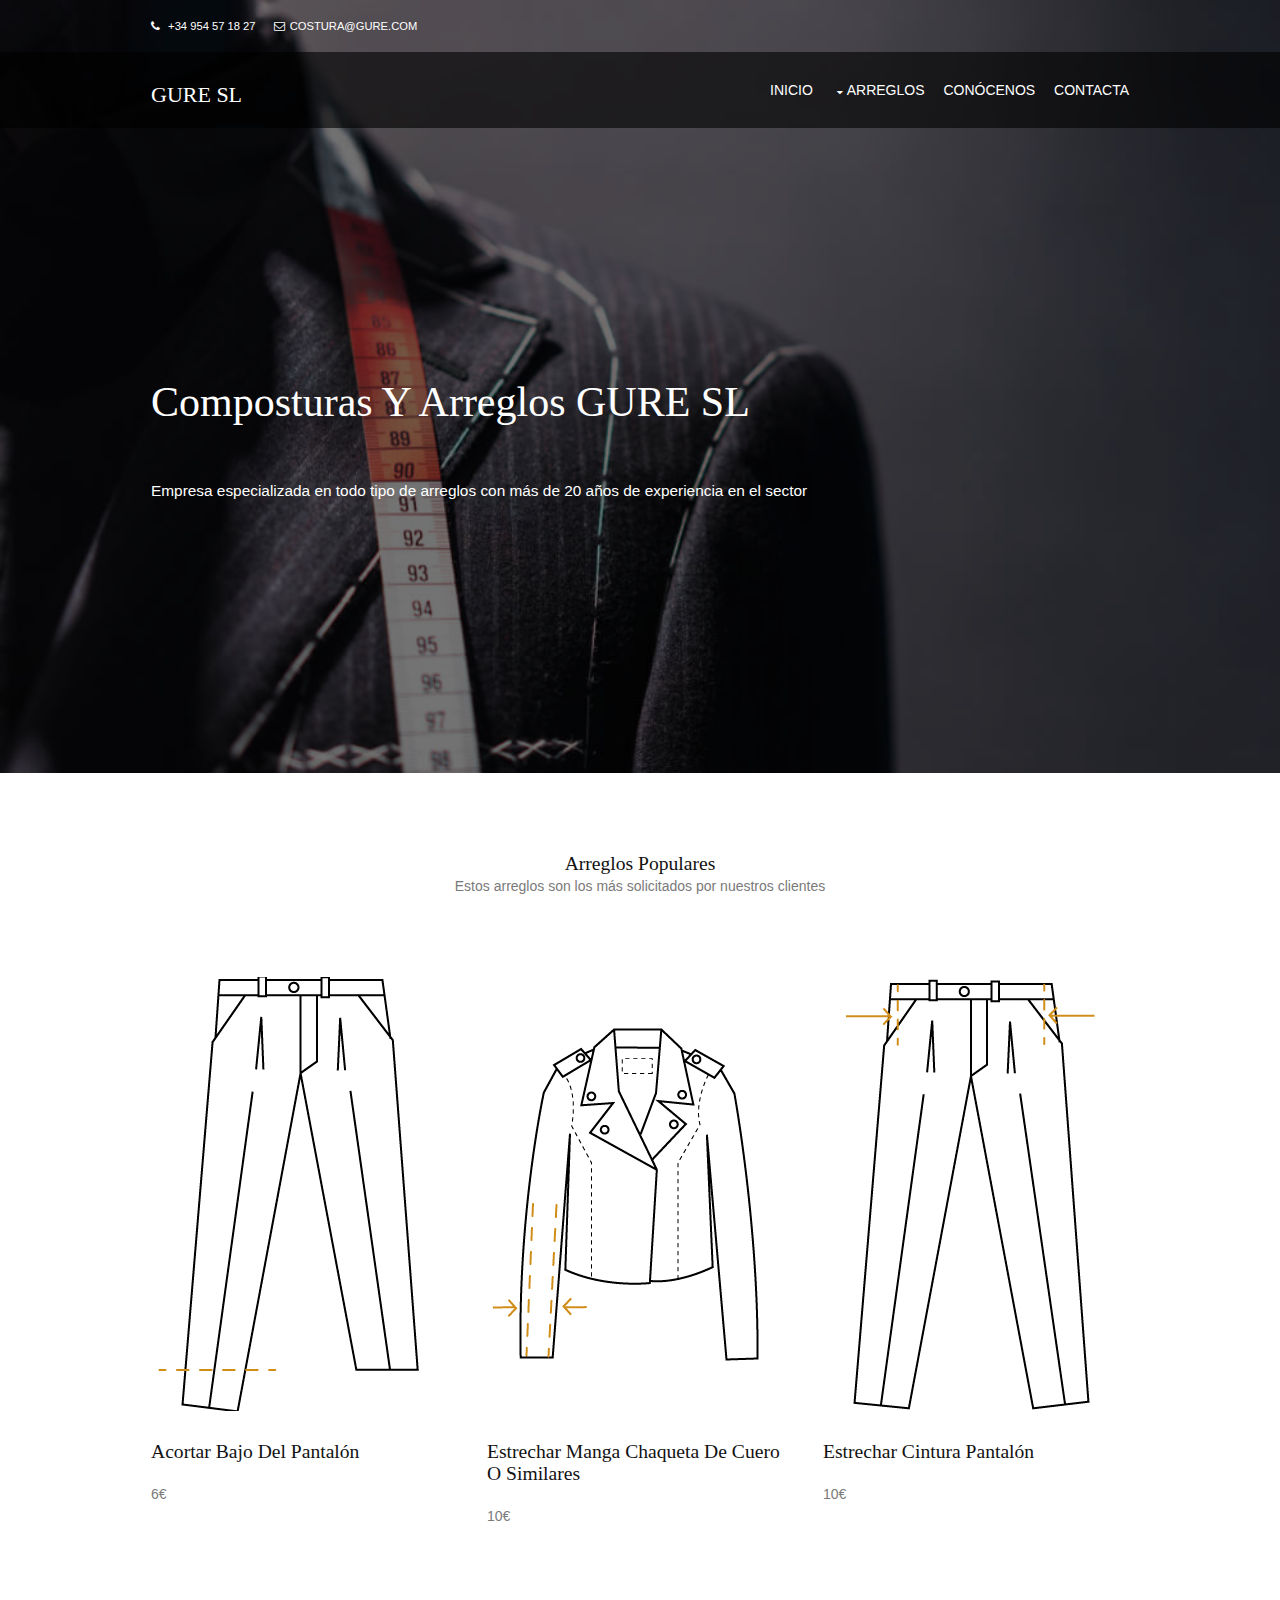
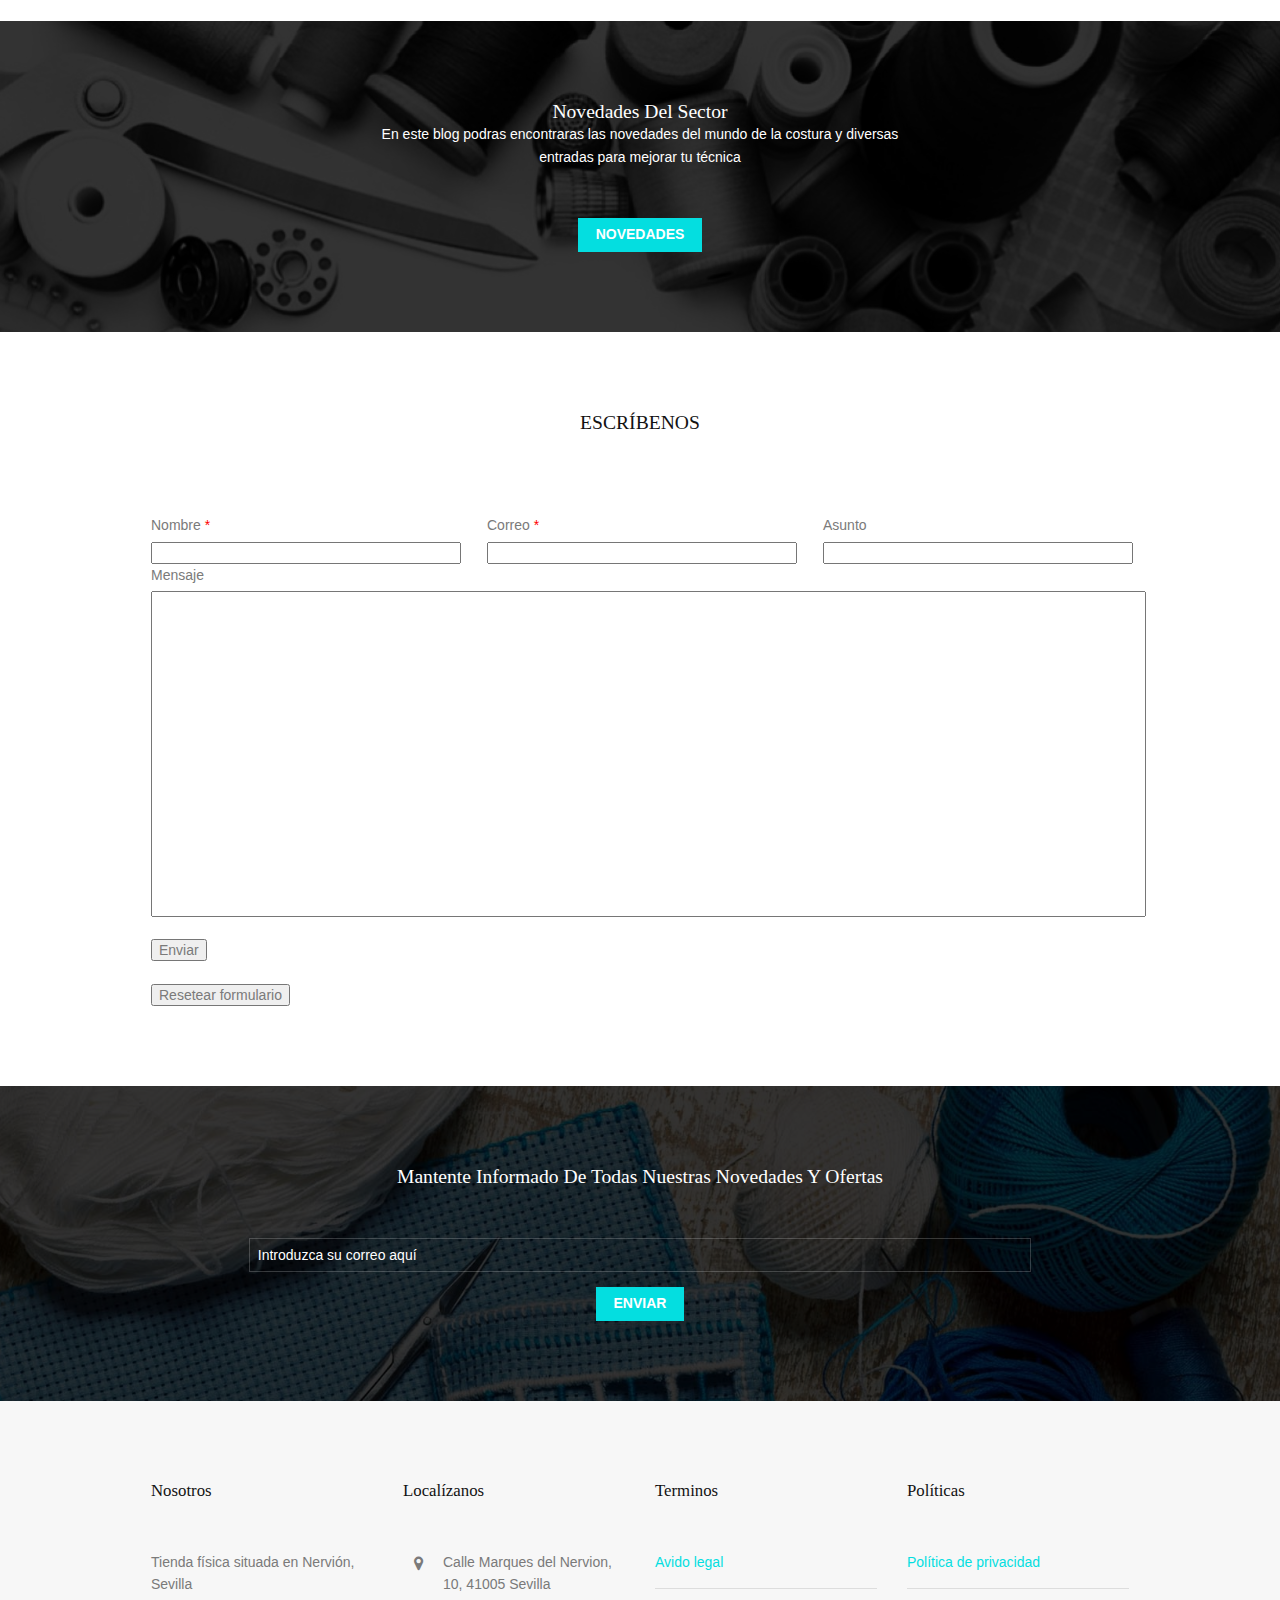
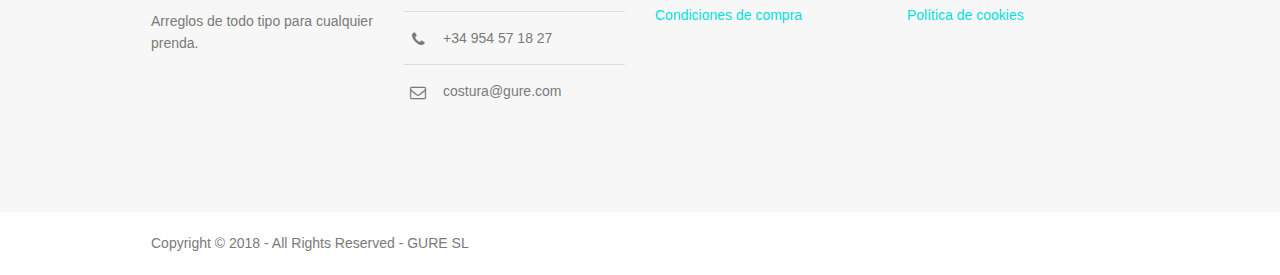
<file: index.html>
<!DOCTYPE html>
<html lang="es">
<!-- To declare your language - read more here: https://www.w3.org/International/questions/qa-html-language-declarations -->
<head>
<title>Composturas y Arreglos GURE SL</title>
<meta charset="utf-8">
<meta name="viewport" content="width=device-width, initial-scale=1.0, maximum-scale=1.0, user-scalable=no">
<link  rel="icon"   href="images/demo/favicon.png" type="image/png" />
<link href="layout/styles/layout.css" rel="stylesheet" type="text/css" media="all">
</head>
<body id="top">
<!-- ################################################################################################ -->
<!-- ################################################################################################ -->
<!-- ################################################################################################ -->
<!-- Top Background Image Wrapper -->
<div class="bgded overlay light" style="background-image:url('images/demo/fondo.jpg');"> 
  <!-- ################################################################################################ -->
  <div class="wrapper row0">
    <div id="topbar" class="hoc clear"> 
      <!-- ################################################################################################ -->
      <div class="fl_left"> 
        <!-- ################################################################################################ -->
        <ul class="nospace">
          <li><i class="fa fa-phone"></i> +34 954 57 18 27</li>
          <li><i class="fa fa-envelope-o"></i>costura@gure.com</li>
        </ul>
        <!-- ################################################################################################ -->
      </div>
      <!-- ################################################################################################ -->
    </div>
  </div>
  <!-- ################################################################################################ -->
  <!-- ################################################################################################ -->
  <!-- ################################################################################################ -->
  <div class="wrapper row1">
    <header id="header" class="hoc clear"> 
      <!-- ################################################################################################ -->
      <div id="logo" class="fl_left">
        <h1><a href="index.html">GURE SL</a></h1>
      </div>
      <nav id="mainav" class="fl_right">
        <ul class="clear">
          <li><a href="index.html">INICIO</a></li>
          <li><a class="drop" href="#">Arreglos</a>
            <ul>
              <li><a href="pages/Pantalos.html">Pantalones</a></li>
              <li><a href="pages/Americanas.html">Americanas o Chaqué</a></li>
              <li><a href="pages/cuero.html">Cuero y Similares</a></li>
            </ul>
          </li>
          <li><a href="pages/conocenos.html">Conócenos</a></li>
          <li><a href="pages/contacta.html">Contacta</a></li>
        </ul>
      </nav>
      <!-- ################################################################################################ -->
    </header>
  </div>
  <!-- ################################################################################################ -->
  <!-- ################################################################################################ -->
  <!-- ################################################################################################ -->
  <div id="pageintro" class="hoc clear"> 
    <!-- ################################################################################################ -->
    <article>
      <h3 class="heading">Composturas y Arreglos GURE SL</h3>
      <p>Empresa especializada en todo tipo de arreglos con más de 20 años de experiencia en el sector</p>
    </article>
    <!-- ################################################################################################ -->
  </div>
  <!-- ################################################################################################ -->
</div>
<!-- End Top Background Image Wrapper -->
<!-- ################################################################################################ -->
<!-- ################################################################################################ -->
<!-- ################################################################################################ -->
<div class="wrapper row3">
  <main class="hoc container clear"> 
    <!-- main body -->
    <!-- ################################################################################################ -->
    <div class="group excerpt">
      <figcaption class="sectiontitle">
        <h6 class="heading">Arreglos populares</h6>
        <p>Estos arreglos son los más solicitados por nuestros clientes</p>
      </figcaption>
      <article class="one_third first"><a class="imgover btmspace-30" href="pages/Pantalos.html"><img src="images/demo/pantalones/Pantalon-bajo.jpg" alt=""></a>
        <h6 class="heading">Acortar bajo del pantalón</h6>
        <p>6€</p>
      </article>
      <article class="one_third"><a class="imgover btmspace-30" href="pages/cuero.html"><img src="images/demo/cuero/Estrechar-mangas-de-cuero-ante-y-tipo-barbour.jpg" alt=""></a>
        <h6 class="heading">Estrechar manga chaqueta de cuero o similares</h6>
        <p>10€</p>
      </article>
      <article class="one_third"><a class="imgover btmspace-30" href="pages/Pantalos.html"><img src="images/demo/pantalones/Pantalon-estrechar-cintura-1.jpg" alt=""></a>
        <h6 class="heading">Estrechar cintura pantalón</h6>
        <p>10€</p>
      </article>
    </div>
  </main>
</div>
<!-- ################################################################################################ -->
<!-- ################################################################################################ -->
<!-- ################################################################################################ -->
<div class="wrapper row2 bgded overlay" style="background-image:url('images/demo/backgrounds/02.png');">
</div>
<!-- ################################################################################################ -->
<!-- ################################################################################################ -->
<!-- ################################################################################################ -->

<!-- ################################################################################################ -->
<!-- ################################################################################################ -->
<!-- ################################################################################################ -->
<div class="wrapper row2 bgded overlay" style="background-image:url('images/demo/novedades.jpg');">
  <section class="hoc cta clear"> 
    <!-- ################################################################################################ -->
    <div class="sectiontitle">
      <h6 class="heading">Novedades Del Sector</h6>
      <p>En este blog podras encontraras las novedades del mundo de la costura y diversas entradas para mejorar tu técnica</p>
    </div>
    <form method="GET" action="https://www.mundocosturas.es/blog/">
      <fieldset>
        <button type="submit" value="submit">Novedades</button>
      </fieldset>
    </form>
    <!-- ################################################################################################ -->
  </section>
</div>

<div class="wrapper row3">
  <figure class="hoc container clear"> 
    <!-- ################################################################################################ -->
    <figcaption class="sectiontitle">
      <h6 class="heading">ESCRÍBENOS</h6>
    </figcaption>
    <form action="http://www2.gonzalonazareno.org/josedom/resultado.php" method="post">
      <div class="one_third first">
        <label for="name">Nombre <span>*</span></label>
        <input type="text" name="nombre" id="name" value="" size="35" required>
      </div>
      <div class="one_third">
        <label for="email">Correo <span>*</span></label>
        <input type="email" name="email" id="email" value="" size="35" required>
      </div>
      <div class="one_third">
        <label for="url">Asunto</label>
        <input name="url" id="url" value="" size="35">
      </div>
      <div class="block clear">
        <label for="comment">Mensaje</label>
        <textarea name="comment" id="comment" cols="120" rows="20"></textarea>
      </div>
      <div>
        <br>
        <input type="submit" name="Enviar" value="Enviar">
        <br>
        <input type="reset" name="Resetear formulario" value="Resetear formulario">
      </div>
    </form>
    <!-- ################################################################################################ -->
  </figure>
</div>
<!-- ################################################################################################ -->
<!-- ################################################################################################ -->
<!-- ################################################################################################ -->
<!-- ################################################################################################ -->
<!-- ################################################################################################ -->
<!-- ################################################################################################ -->
<div class="wrapper row2 bgded overlay" style="background-image:url('images/demo/novedade.jpg');">
  <section class="hoc cta clear"> 
    <!-- ################################################################################################ -->
    <div class="sectiontitle">
      <h6 class="heading">Mantente informado de todas nuestras novedades y ofertas</h6>
    </div>
    <form method="post" action="http://www2.gonzalonazareno.org/josedom/resultado.php">
      <fieldset>
        <legend>Newsletter:</legend>
        <input class="btmspace-15" type="text" value="" placeholder="Introduzca su correo aquí">
        <button type="submit" value="submit">Enviar</button>
      </fieldset>
    </form>
    <!-- ################################################################################################ -->
  </section>
</div>
    <!-- ################################################################################################ -->
  </section>
</div>
<!-- ################################################################################################ -->
<!-- ################################################################################################ -->
<!-- ################################################################################################ -->
<div class="wrapper row4">
  <footer id="footer" class="hoc clear"> 
    <!-- ################################################################################################ -->
    <article class="one_quarter first">
      <h6 class="heading">Nosotros</h6>
      <p>Tienda física situada en Nervión, Sevilla</p>
      <p>Arreglos de todo tipo para cualquier prenda.</p>
    </article>
    <div class="one_quarter">
      <h6 class="heading">Localízanos</h6>
      <ul class="nospace btmspace-30 linklist contact">
        <li><i class="fa fa-map-marker"></i>
          <address>
          Calle Marques del Nervion, 10, 41005 Sevilla
          </address>
        </li>
        <li><i class="fa fa-phone"></i> +34 954 57 18 27</li>
        <li><i class="fa fa-envelope-o"></i>costura@gure.com</li>
      </ul>
    </div>
    <div class="one_quarter">
      <h6 class="heading">Terminos</h6>
      <ul class="nospace linklist">
        <li><a href="#">Avido legal</a></li>
        <li><a href="#">Condiciones de compra</a></li>
      </ul>
    </div>
    <div class="one_quarter">
      <h6 class="heading">Políticas</h6>
      <ul class="nospace linklist">
        <li><a href="#">Política de privacidad</a></li>
        <li><a href="#">Política de cookies</a></li>
      </ul>
    </div>
    <!-- ################################################################################################ -->
  </footer>
</div>
<!-- ################################################################################################ -->
<!-- ################################################################################################ -->
<!-- ################################################################################################ -->
<div class="wrapper row5">
  <div id="copyright" class="hoc clear"> 
    <!-- ################################################################################################ -->
    <p class="fl_left">Copyright &copy; 2018 - All Rights Reserved - <a href="#">GURE SL</a></p>
    <!-- ################################################################################################ -->
  </div>
</div>
<!-- ################################################################################################ -->
<!-- ################################################################################################ -->
<!-- ################################################################################################ -->
<a id="backtotop" href="#top"><i class="fa fa-chevron-up"></i></a>
<!-- JAVASCRIPTS -->
<script src="layout/scripts/jquery.min.js"></script>
<script src="layout/scripts/jquery.backtotop.js"></script>
<script src="layout/scripts/jquery.mobilemenu.js"></script>
</body>
</html>
</file>
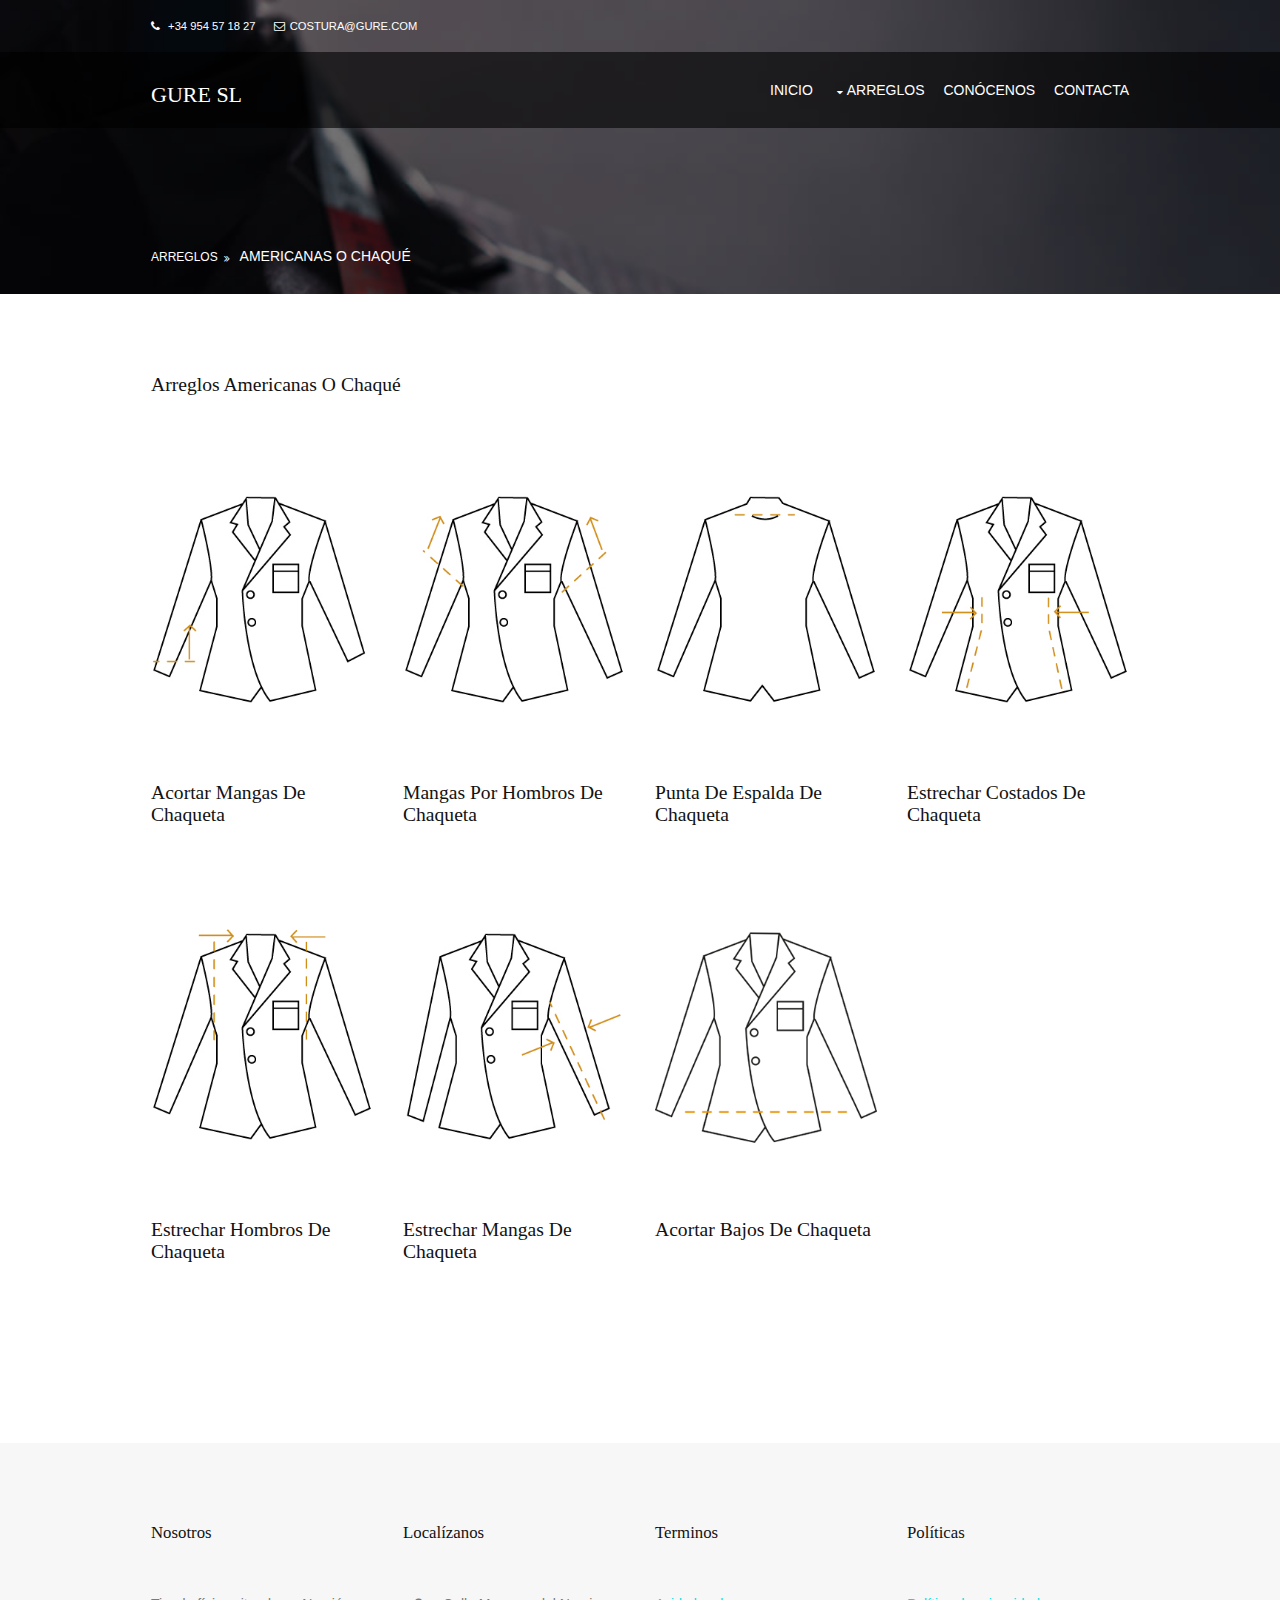
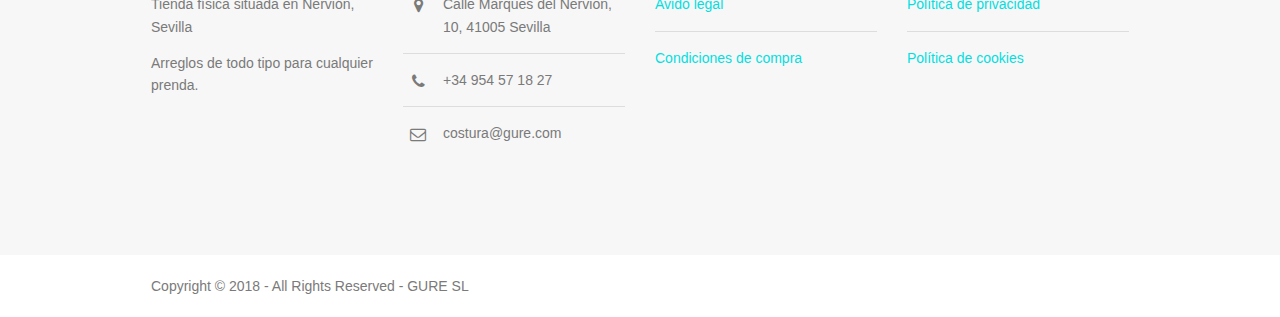
<file: pages/Americanas.html>
<!DOCTYPE html>
<html lang="es">
<!-- To declare your language - read more here: https://www.w3.org/International/questions/qa-html-language-declarations -->
<head>
<title>GURE SL Pantalones</title>
<meta charset="utf-8">
<meta name="viewport" content="width=device-width, initial-scale=1.0, maximum-scale=1.0, user-scalable=no">
<link  rel="icon"   href="../images/demo/favicon.png" type="image/png" />
<link href="../layout/styles/layout.css" rel="stylesheet" type="text/css" media="all">
</head>
<body id="top">
<!-- ################################################################################################ -->
<!-- ################################################################################################ -->
<!-- ################################################################################################ -->
<!-- Top Background Image Wrapper -->
<div class="bgded overlay light" style="background-image:url('../images/demo/fondo.jpg');"> 
  <!-- ################################################################################################ -->
  <div class="wrapper row0">
    <div id="topbar" class="hoc clear"> 
      <!-- ################################################################################################ -->
      <div class="fl_left"> 
        <!-- ################################################################################################ -->
        <ul class="nospace">
          <li><i class="fa fa-phone"></i> +34 954 57 18 27</li>
          <li><i class="fa fa-envelope-o"></i>costura@gure.com</li>
        </ul>
        <!-- ################################################################################################ -->
      </div>
      <!-- ################################################################################################ -->
    </div>
  </div>
  <!-- ################################################################################################ -->
  <!-- ################################################################################################ -->
  <!-- ################################################################################################ -->
  <div class="wrapper row1">
    <header id="header" class="hoc clear"> 
      <!-- ################################################################################################ -->
      <div id="logo" class="fl_left">
        <h1><a href="../index.html">GURE SL</a></h1>
      </div>
      <nav id="mainav" class="fl_right">
        <ul class="clear">
          <li><a href="../index.html">INICIO</a></li>
          <li><a class="drop" href="#">Arreglos</a>
            <ul>
              <li><a href="../pages/Pantalos.html">Pantalones</a></li>
              <li><a href="../pages/Americanas.html">Americanas o Chaqué</a></li>
              <li><a href="../pages/cuero.html">Cuero y Similares</a></li>
            </ul>
          </li>
          <li><a href="../pages/conocenos.html">Conócenos</a></li>
          <li><a href="../pages/contacta.html">Contacta</a></li>
        </ul>
      </nav>
      <!-- ################################################################################################ -->
    </header>
  </div>
  <!-- ################################################################################################ -->
  <!-- ################################################################################################ -->
  <!-- ################################################################################################ -->
  <div id="breadcrumb" class="hoc clear"> 
    <!-- ################################################################################################ -->
    <ul>
      <li><a href="../index.html">ARREGLOS</a></li>
      <li>AMERICANAS O CHAQUÉ</li>
    </ul>
    <!-- ################################################################################################ -->
  </div>
  <!-- ################################################################################################ -->
</div>
<!-- End Top Background Image Wrapper -->
<!-- ################################################################################################ -->
<!-- ################################################################################################ -->
<!-- ################################################################################################ -->
<div class="wrapper row3">
  <main class="hoc container clear"> 
    <!-- main body -->
    <!-- ################################################################################################ -->
    <div class="content"> 
      <!-- ################################################################################################ -->
      <div id="gallery">
        <figure>
          <header class="heading">Arreglos Americanas o Chaqué</header>
          <br>
          <ul class="nospace clear">
            <li class="one_quarter first"><img src="../images/demo/americanas/Americana-acortar-mangas-1.jpg" alt=""><h6 class="heading"><br>Acortar mangas de chaqueta</p></li>
            <li class="one_quarter"><img src="../images/demo/americanas/Americana-acortar-mangas-hombros.jpg" alt=""><h6 class="heading"><br>Mangas por hombros de chaqueta</p></li>
            <li class="one_quarter"><img src="../images/demo/americanas/Americana-escote-punta-espalda.jpg" alt=""><h6 class="heading"><br>Punta de espalda de chaqueta</p></li>
            <li class="one_quarter"><img src="../images/demo/americanas/Americana-estrechar-costados.jpg" alt=""><h6 class="heading"><br>Estrechar costados de chaqueta</p></li>
            <li class="one_quarter first"><img src="../images/demo/americanas/Americana-estrechar-hombros.jpg" alt=""><h6 class="heading"><br>Estrechar hombros de chaqueta</p></li>
            <li class="one_quarter"><img src="../images/demo/americanas/Americana-estrechar-mangas.jpg" alt=""><h6 class="heading"><br>Estrechar mangas de chaqueta</p></li>
            <li class="one_quarter"><img src="../images/demo/americanas/Chaqueta-traje.png" alt=""><h6 class="heading"><br>Acortar bajos de chaqueta</p></li>
          </ul>
      </div>
      <!-- ################################################################################################ -->
      <!-- ################################################################################################ -->
      <!-- ################################################################################################ -->
    </div>
    <!-- ################################################################################################ -->
    <!-- / main body -->
    <div class="clear"></div>
  </main>
</div>
<!-- ################################################################################################ -->
<!-- ################################################################################################ -->
<!-- ################################################################################################ -->
<!-- ################################################################################################ -->
<!-- ################################################################################################ -->
<!-- ################################################################################################ -->
<div class="wrapper row4">
  <footer id="footer" class="hoc clear"> 
    <!-- ################################################################################################ -->
    <article class="one_quarter first">
      <h6 class="heading">Nosotros</h6>
      <p>Tienda física situada en Nervión, Sevilla</p>
      <p>Arreglos de todo tipo para cualquier prenda.</p>
    </article>
    <div class="one_quarter">
      <h6 class="heading">Localízanos</h6>
      <ul class="nospace btmspace-30 linklist contact">
        <li><i class="fa fa-map-marker"></i>
          <address>
          Calle Marques del Nervion, 10, 41005 Sevilla
          </address>
        </li>
        <li><i class="fa fa-phone"></i> +34 954 57 18 27</li>
        <li><i class="fa fa-envelope-o"></i> costura@gure.com</li>
      </ul>
    </div>
    <div class="one_quarter">
      <h6 class="heading">Terminos</h6>
      <ul class="nospace linklist">
        <li><a href="#">Avido legal</a></li>
        <li><a href="#">Condiciones de compra</a></li>
      </ul>
    </div>
    <div class="one_quarter">
      <h6 class="heading">Políticas</h6>
      <ul class="nospace linklist">
        <li><a href="#">Política de privacidad</a></li>
        <li><a href="#">Política de cookies</a></li>
      </ul>
    </div>
    <!-- ################################################################################################ -->
  </footer>
</div>
<!-- ################################################################################################ -->
<!-- ################################################################################################ -->
<!-- ################################################################################################ -->
<div class="wrapper row5">
  <div id="copyright" class="hoc clear"> 
    <!-- ################################################################################################ -->
    <p class="fl_left">Copyright &copy; 2018 - All Rights Reserved - <a href="#">GURE SL</a></p>
    <!-- ################################################################################################ -->
  </div>
</div>
<!-- ################################################################################################ -->
<!-- ################################################################################################ -->
<!-- ################################################################################################ -->
<a id="backtotop" href="#top"><i class="fa fa-chevron-up"></i></a>
<!-- JAVASCRIPTS -->
<script src="../layout/scripts/jquery.min.js"></script>
<script src="../layout/scripts/jquery.backtotop.js"></script>
<script src="../layout/scripts/jquery.mobilemenu.js"></script>
</body>
</html>
</file>
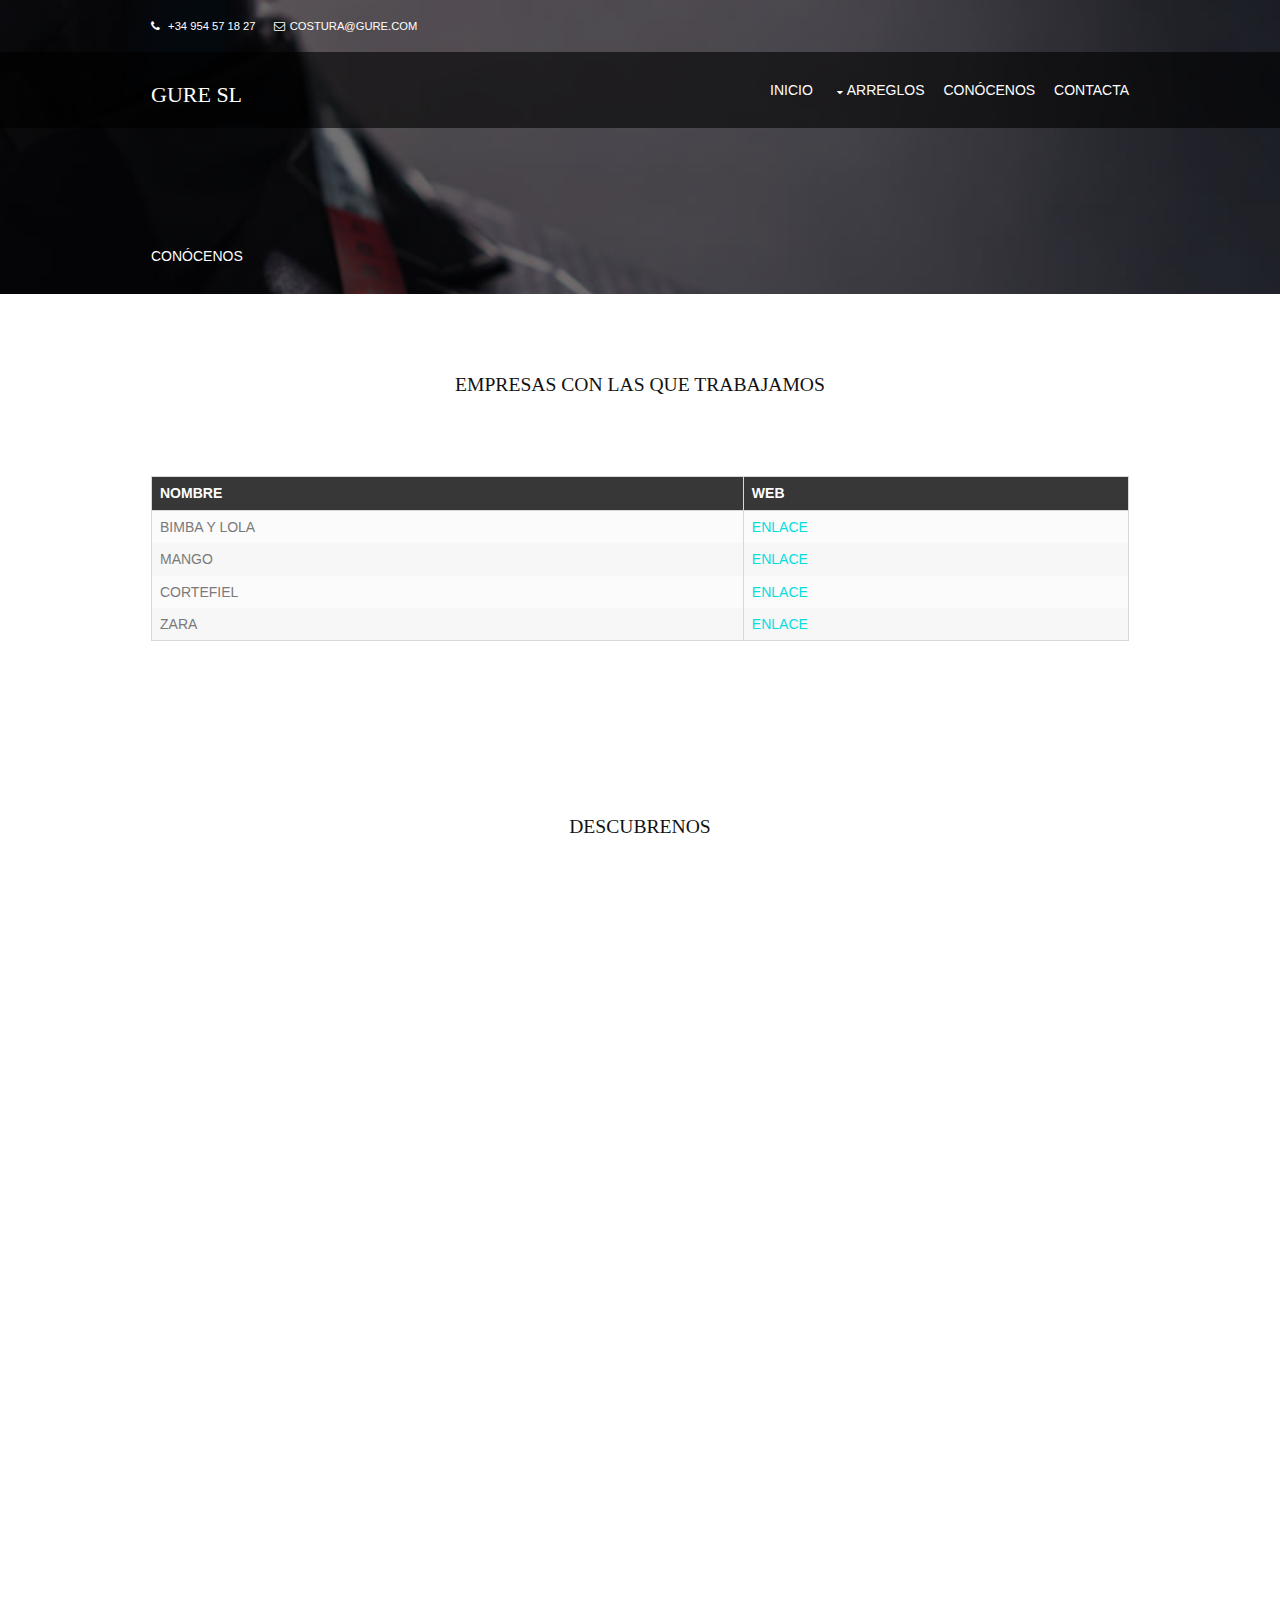
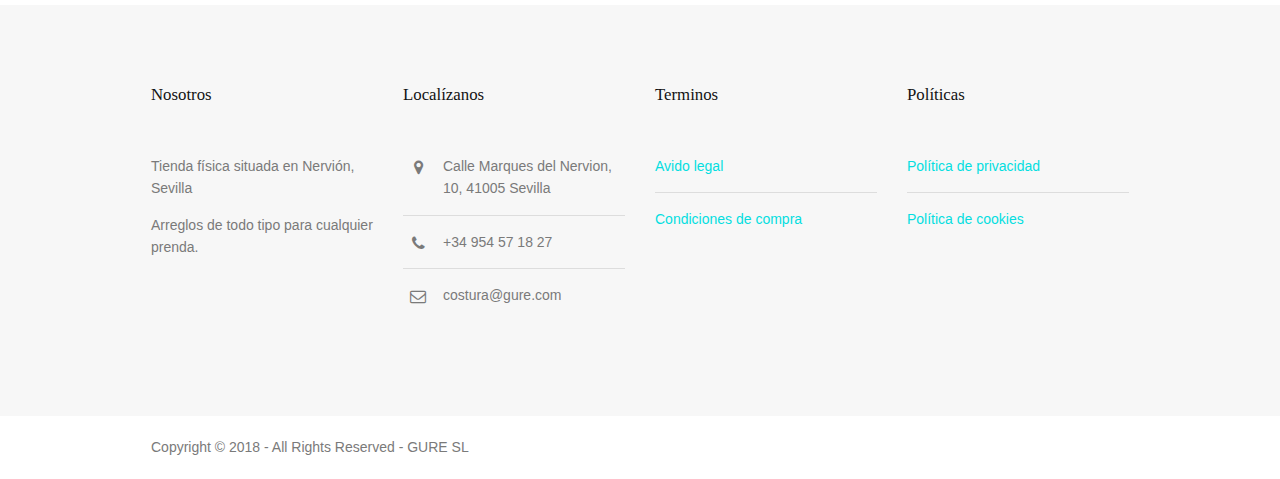
<file: pages/conocenos.html>
<!DOCTYPE html>
<html lang="es">
<!-- To declare your language - read more here: https://www.w3.org/International/questions/qa-html-language-declarations -->
<head>
<title>GURE SL Pantalones</title>
<meta charset="utf-8">
<meta name="viewport" content="width=device-width, initial-scale=1.0, maximum-scale=1.0, user-scalable=no">
<link  rel="icon"   href="../images/demo/favicon.png" type="image/png" />
<link href="../layout/styles/layout.css" rel="stylesheet" type="text/css" media="all">
</head>
<body id="top">
<!-- ################################################################################################ -->
<!-- ################################################################################################ -->
<!-- ################################################################################################ -->
<!-- Top Background Image Wrapper -->
<div class="bgded overlay light" style="background-image:url('../images/demo/fondo.jpg');"> 
  <!-- ################################################################################################ -->
  <div class="wrapper row0">
    <div id="topbar" class="hoc clear"> 
      <!-- ################################################################################################ -->
      <div class="fl_left"> 
        <!-- ################################################################################################ -->
        <ul class="nospace">
          <li><i class="fa fa-phone"></i> +34 954 57 18 27</li>
          <li><i class="fa fa-envelope-o"></i>costura@gure.com</li>
        </ul>
        <!-- ################################################################################################ -->
      </div>
      <!-- ################################################################################################ -->
    </div>
  </div>
  <!-- ################################################################################################ -->
  <!-- ################################################################################################ -->
  <!-- ################################################################################################ -->
  <div class="wrapper row1">
    <header id="header" class="hoc clear"> 
      <!-- ################################################################################################ -->
      <div id="logo" class="fl_left">
        <h1><a href="../index.html">GURE SL</a></h1>
      </div>
      <nav id="mainav" class="fl_right">
        <ul class="clear">
          <li><a href="../index.html">INICIO</a></li>
          <li><a class="drop" href="#">Arreglos</a>
            <ul>
              <li><a href="../pages/Pantalos.html">Pantalones</a></li>
              <li><a href="../pages/Americanas.html">Americanas o Chaqué</a></li>
              <li><a href="../pages/cuero.html">Cuero y Similares</a></li>
            </ul>
          </li>
          <li><a href="../pages/conocenos.html">Conócenos</a></li>
          <li><a href="../pages/contacta.html">Contacta</a></li>
        </ul>
      </nav>
      <!-- ################################################################################################ -->
    </header>
  </div>
  <!-- ################################################################################################ -->
  <!-- ################################################################################################ -->
  <!-- ################################################################################################ -->
  <div id="breadcrumb" class="hoc clear"> 
    <!-- ################################################################################################ -->
    <ul>
      <li>CONÓCENOS</li>
    </ul>
    <!-- ################################################################################################ -->
  </div>
  <!-- ################################################################################################ -->
</div>
<!-- End Top Background Image Wrapper -->
<!-- ################################################################################################ -->
<!-- ################################################################################################ -->
<!-- ################################################################################################ -->
<div class="wrapper row3">
  <figure class="hoc container clear"> 
    <figcaption class="sectiontitle">
        <h6 class="heading">EMPRESAS CON LAS QUE TRABAJAMOS</h6>
      </figcaption>
    <!-- ################################################################################################ -->
    <div class="scrollable">
        <table>
          <thead>
            <tr>
              <th>NOMBRE</th>
              <th>WEB</th>
            </tr>
          </thead>
          <tbody>
            <tr>
              <td>BIMBA Y LOLA</td>
              <td><a href="https://www.bimbaylola.com/es_es/">ENLACE</a></td>
            </tr>
            <tr>
              <td>MANGO</td>
              <td><a href="https://shop.mango.com/es/mujer">ENLACE</a></td>
            </tr>
            <tr>
              <td>CORTEFIEL</td>
              <td><a href="https://cortefiel.com/es/es">ENLACE</a></td>
            </tr>
            <tr>
              <td>ZARA</td>
              <td><a href="https://www.zara.com/es/">ENLACE</a></td>
            </tr>
          </tbody>
        </table>
      </div>
</div>

<div class="wrapper row3">
  <figure class="hoc container clear"> 
    <!-- ################################################################################################ -->
    <figcaption class="sectiontitle">
      <h6 class="heading">DESCUBRENOS</h6>
    </figcaption>
  </div>
  <iframe src="https://www.google.com/maps/embed?pb=!1m18!1m12!1m3!1d3170.1299964485625!2d-5.970268484556134!3d37.38675787983192!2m3!1f0!2f0!3f0!3m2!1i1024!2i768!4f13.1!3m3!1m2!1s0xd126ebc05c4f5d5%3A0x3e53b58207ba8c54!2sComposturas%20Y%20Arreglos%20Gure%20SL!5e0!3m2!1ses!2ses!4v1622044406468!5m2!1ses!2ses" width="1500" height="600" style="border:0;" allowfullscreen="" loading="lazy"></iframe>
<!-- ################################################################################################ -->
<!-- ################################################################################################ -->
<!-- ################################################################################################ -->
<div class="wrapper row4">
  <footer id="footer" class="hoc clear"> 
    <!-- ################################################################################################ -->
    <article class="one_quarter first">
      <h6 class="heading">Nosotros</h6>
      <p>Tienda física situada en Nervión, Sevilla</p>
      <p>Arreglos de todo tipo para cualquier prenda.</p>
    </article>
    <div class="one_quarter">
      <h6 class="heading">Localízanos</h6>
      <ul class="nospace btmspace-30 linklist contact">
        <li><i class="fa fa-map-marker"></i>
          <address>
          Calle Marques del Nervion, 10, 41005 Sevilla
          </address>
        </li>
        <li><i class="fa fa-phone"></i> +34 954 57 18 27</li>
        <li><i class="fa fa-envelope-o"></i> costura@gure.com</li>
      </ul>
    </div>
    <div class="one_quarter">
      <h6 class="heading">Terminos</h6>
      <ul class="nospace linklist">
        <li><a href="#">Avido legal</a></li>
        <li><a href="#">Condiciones de compra</a></li>
      </ul>
    </div>
    <div class="one_quarter">
      <h6 class="heading">Políticas</h6>
      <ul class="nospace linklist">
        <li><a href="#">Política de privacidad</a></li>
        <li><a href="#">Política de cookies</a></li>
      </ul>
    </div>
    <!-- ################################################################################################ -->
  </footer>
</div>
<!-- ################################################################################################ -->
<!-- ################################################################################################ -->
<!-- ################################################################################################ -->
<div class="wrapper row5">
  <div id="copyright" class="hoc clear"> 
    <!-- ################################################################################################ -->
    <p class="fl_left">Copyright &copy; 2018 - All Rights Reserved - <a href="#">GURE SL</a></p>
    <!-- ################################################################################################ -->
  </div>
</div>
<!-- ################################################################################################ -->
<!-- ################################################################################################ -->
<!-- ################################################################################################ -->
<a id="backtotop" href="#top"><i class="fa fa-chevron-up"></i></a>
<!-- JAVASCRIPTS -->
<script src="../layout/scripts/jquery.min.js"></script>
<script src="../layout/scripts/jquery.backtotop.js"></script>
<script src="../layout/scripts/jquery.mobilemenu.js"></script>
</body>
</html>
</file>
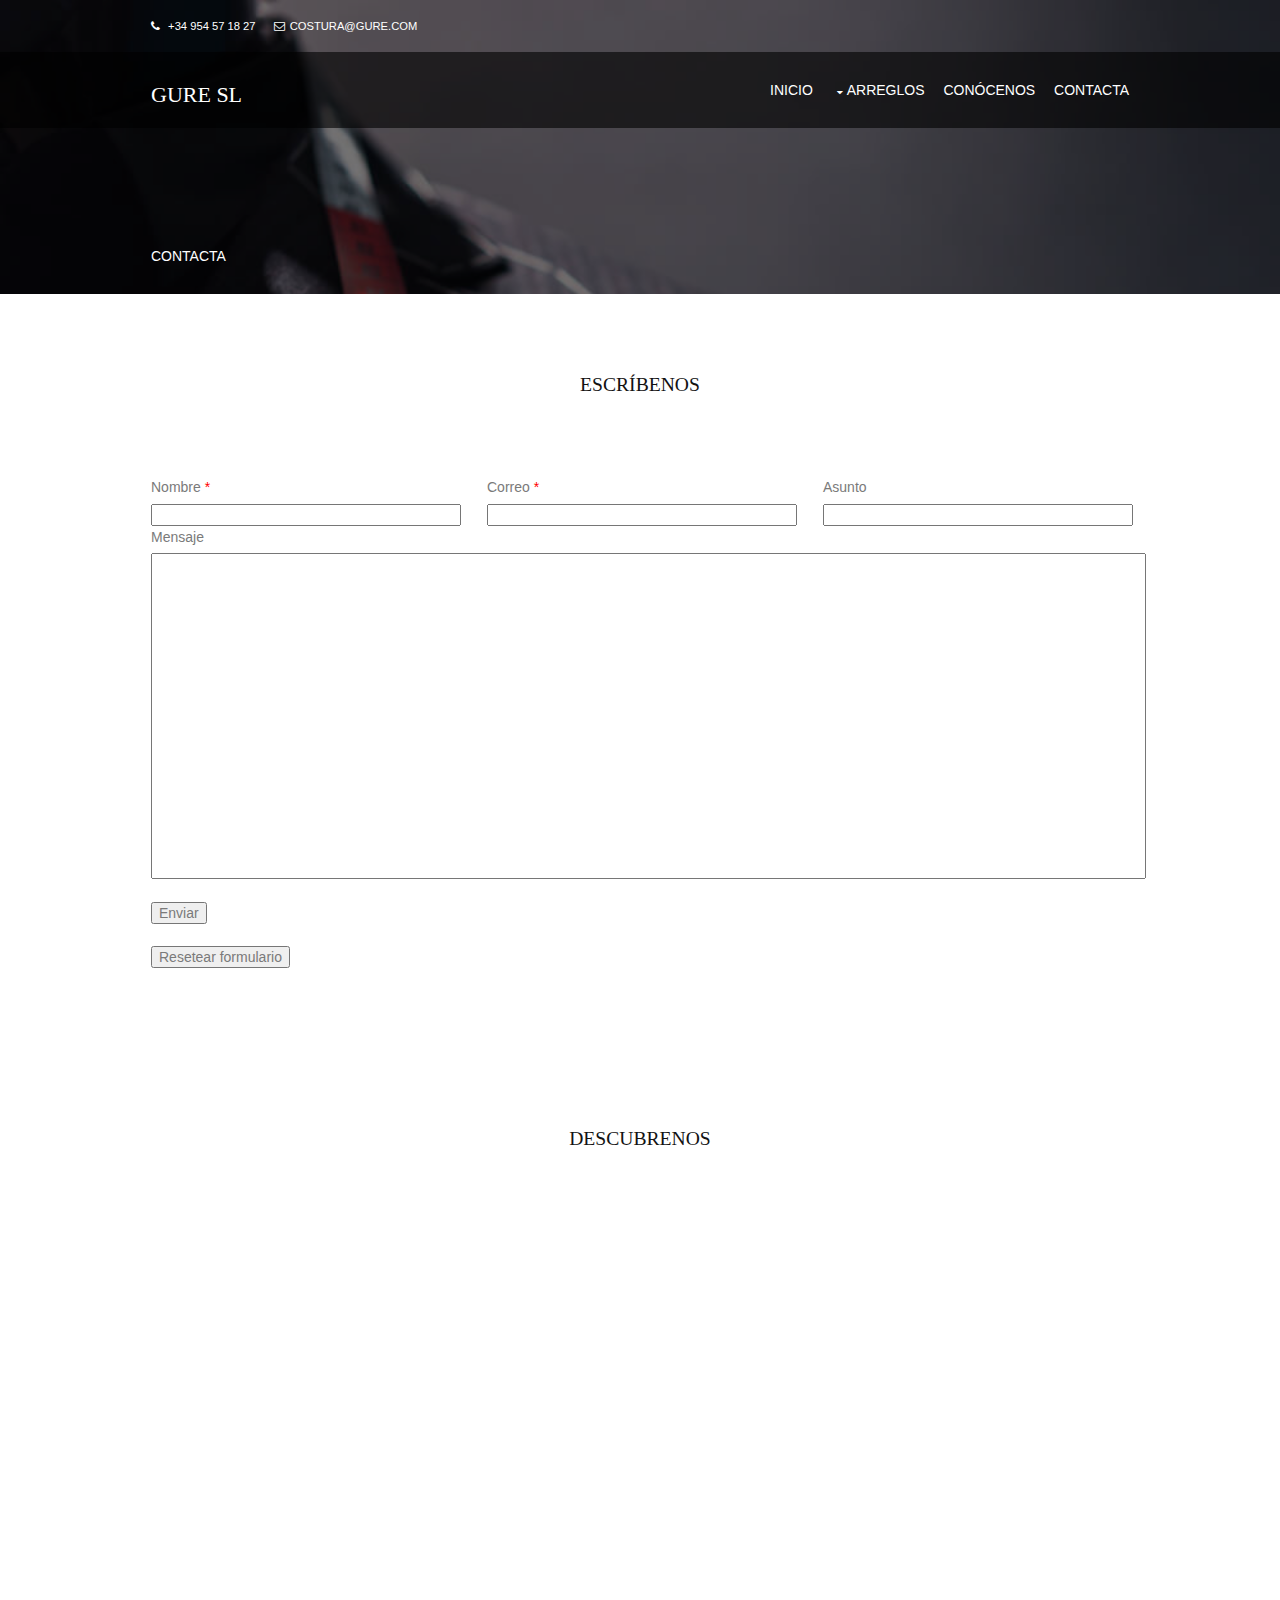
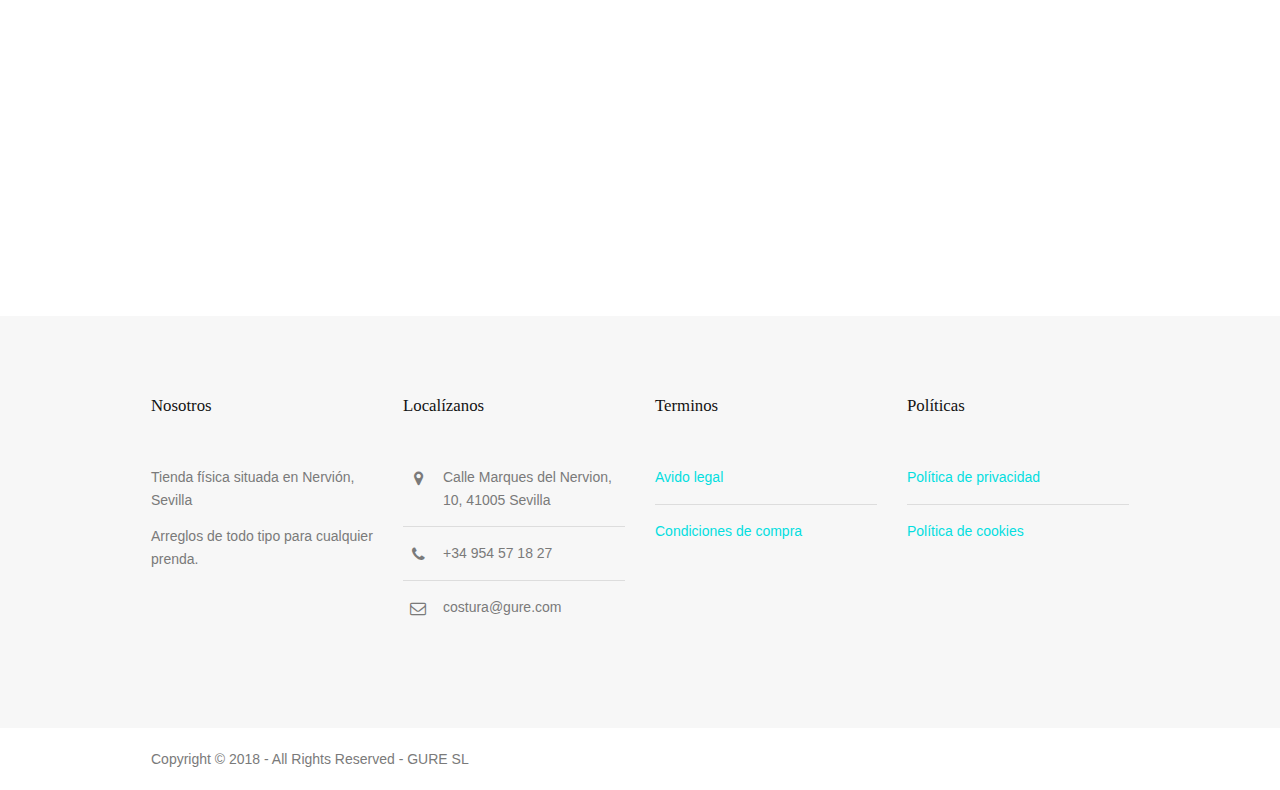
<file: pages/contacta.html>
<!DOCTYPE html>
<html lang="es">
<!-- To declare your language - read more here: https://www.w3.org/International/questions/qa-html-language-declarations -->
<head>
<title>GURE SL Pantalones</title>
<meta charset="utf-8">
<meta name="viewport" content="width=device-width, initial-scale=1.0, maximum-scale=1.0, user-scalable=no">
<link  rel="icon"   href="../images/demo/favicon.png" type="image/png" />
<link href="../layout/styles/layout.css" rel="stylesheet" type="text/css" media="all">
</head>
<body id="top">
<!-- ################################################################################################ -->
<!-- ################################################################################################ -->
<!-- ################################################################################################ -->
<!-- Top Background Image Wrapper -->
<div class="bgded overlay light" style="background-image:url('../images/demo/fondo.jpg');"> 
  <!-- ################################################################################################ -->
  <div class="wrapper row0">
    <div id="topbar" class="hoc clear"> 
      <!-- ################################################################################################ -->
      <div class="fl_left"> 
        <!-- ################################################################################################ -->
        <ul class="nospace">
          <li><i class="fa fa-phone"></i> +34 954 57 18 27</li>
          <li><i class="fa fa-envelope-o"></i>costura@gure.com</li>
        </ul>
        <!-- ################################################################################################ -->
      </div>
      <!-- ################################################################################################ -->
    </div>
  </div>
  <!-- ################################################################################################ -->
  <!-- ################################################################################################ -->
  <!-- ################################################################################################ -->
  <div class="wrapper row1">
    <header id="header" class="hoc clear"> 
      <!-- ################################################################################################ -->
      <div id="logo" class="fl_left">
        <h1><a href="../index.html">GURE SL</a></h1>
      </div>
      <nav id="mainav" class="fl_right">
        <ul class="clear">
          <li><a href="../index.html">INICIO</a></li>
          <li><a class="drop" href="#">Arreglos</a>
            <ul>
              <li><a href="../pages/Pantalos.html">Pantalones</a></li>
              <li><a href="../pages/Americanas.html">Americanas o Chaqué</a></li>
              <li><a href="../pages/cuero.html">Cuero y Similares</a></li>
            </ul>
          </li>
          <li><a href="../pages/conocenos.html">Conócenos</a></li>
          <li><a href="../pages/contacta.html">Contacta</a></li>
        </ul>
      </nav>
      <!-- ################################################################################################ -->
    </header>
  </div>
  <!-- ################################################################################################ -->
  <!-- ################################################################################################ -->
  <!-- ################################################################################################ -->
  <div id="breadcrumb" class="hoc clear"> 
    <!-- ################################################################################################ -->
    <ul>
      <li>CONTACTA</li>
    </ul>
    <!-- ################################################################################################ -->
  </div>
  <!-- ################################################################################################ -->
</div>
<!-- End Top Background Image Wrapper -->
<!-- ################################################################################################ -->
<!-- ################################################################################################ -->
<!-- ################################################################################################ -->
<div class="wrapper row3">
  <figure class="hoc container clear"> 
    <!-- ################################################################################################ -->
    <figcaption class="sectiontitle">
      <h6 class="heading">ESCRÍBENOS</h6>
    </figcaption>
    <form action="http://www2.gonzalonazareno.org/josedom/resultado.php" method="post">
      <div class="one_third first">
        <label for="name">Nombre <span>*</span></label>
        <input type="text" name="nombre" id="name" value="" size="35" required>
      </div>
      <div class="one_third">
        <label for="email">Correo <span>*</span></label>
        <input type="email" name="email" id="email" value="" size="35" required>
      </div>
      <div class="one_third">
        <label for="url">Asunto</label>
        <input name="url" id="url" value="" size="35">
      </div>
      <div class="block clear">
        <label for="comment">Mensaje</label>
        <textarea name="comment" id="comment" cols="120" rows="20"></textarea>
      </div>
      <div>
        <br>
        <input type="submit" name="Enviar" value="Enviar">
        <br>
        <input type="reset" name="Resetear formulario" value="Resetear formulario">
      </div>
    </form>
    <!-- ################################################################################################ -->
  </figure>
</div>

<div class="wrapper row3">
  <figure class="hoc container clear"> 
    <!-- ################################################################################################ -->
    <figcaption class="sectiontitle">
      <h6 class="heading">DESCUBRENOS</h6>
    </figcaption>
  </div>
  <iframe src="https://www.google.com/maps/embed?pb=!1m18!1m12!1m3!1d3170.1299964485625!2d-5.970268484556134!3d37.38675787983192!2m3!1f0!2f0!3f0!3m2!1i1024!2i768!4f13.1!3m3!1m2!1s0xd126ebc05c4f5d5%3A0x3e53b58207ba8c54!2sComposturas%20Y%20Arreglos%20Gure%20SL!5e0!3m2!1ses!2ses!4v1622044406468!5m2!1ses!2ses" width="1500" height="600" style="border:0;" allowfullscreen="" loading="lazy"></iframe>
<!-- ################################################################################################ -->
<!-- ################################################################################################ -->
<!-- ################################################################################################ -->
<div class="wrapper row4">
  <footer id="footer" class="hoc clear"> 
    <!-- ################################################################################################ -->
    <article class="one_quarter first">
      <h6 class="heading">Nosotros</h6>
      <p>Tienda física situada en Nervión, Sevilla</p>
      <p>Arreglos de todo tipo para cualquier prenda.</p>
    </article>
    <div class="one_quarter">
      <h6 class="heading">Localízanos</h6>
      <ul class="nospace btmspace-30 linklist contact">
        <li><i class="fa fa-map-marker"></i>
          <address>
          Calle Marques del Nervion, 10, 41005 Sevilla
          </address>
        </li>
        <li><i class="fa fa-phone"></i> +34 954 57 18 27</li>
        <li><i class="fa fa-envelope-o"></i> costura@gure.com</li>
      </ul>
    </div>
    <div class="one_quarter">
      <h6 class="heading">Terminos</h6>
      <ul class="nospace linklist">
        <li><a href="#">Avido legal</a></li>
        <li><a href="#">Condiciones de compra</a></li>
      </ul>
    </div>
    <div class="one_quarter">
      <h6 class="heading">Políticas</h6>
      <ul class="nospace linklist">
        <li><a href="#">Política de privacidad</a></li>
        <li><a href="#">Política de cookies</a></li>
      </ul>
    </div>
    <!-- ################################################################################################ -->
  </footer>
</div>
<!-- ################################################################################################ -->
<!-- ################################################################################################ -->
<!-- ################################################################################################ -->
<div class="wrapper row5">
  <div id="copyright" class="hoc clear"> 
    <!-- ################################################################################################ -->
    <p class="fl_left">Copyright &copy; 2018 - All Rights Reserved - <a href="#">GURE SL</a></p>
    <!-- ################################################################################################ -->
  </div>
</div>
<!-- ################################################################################################ -->
<!-- ################################################################################################ -->
<!-- ################################################################################################ -->
<a id="backtotop" href="#top"><i class="fa fa-chevron-up"></i></a>
<!-- JAVASCRIPTS -->
<script src="../layout/scripts/jquery.min.js"></script>
<script src="../layout/scripts/jquery.backtotop.js"></script>
<script src="../layout/scripts/jquery.mobilemenu.js"></script>
</body>
</html>
</file>
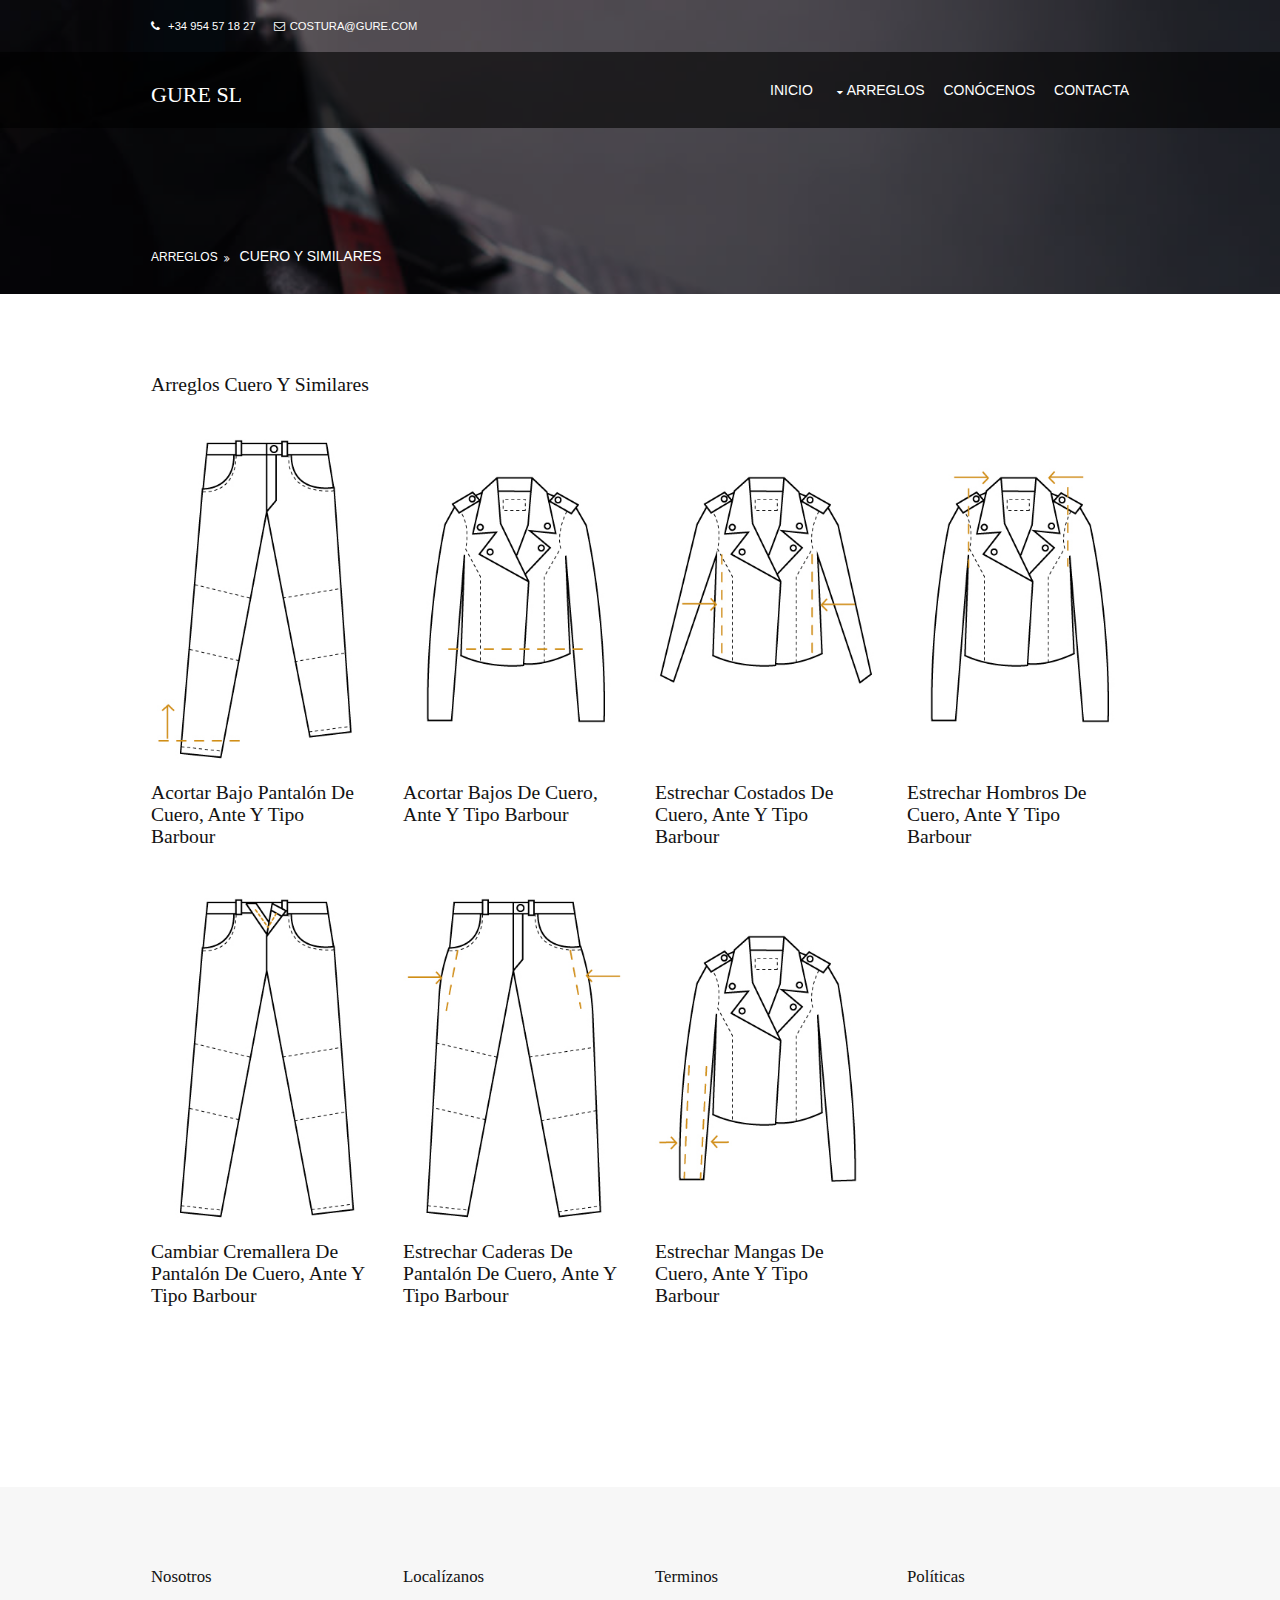
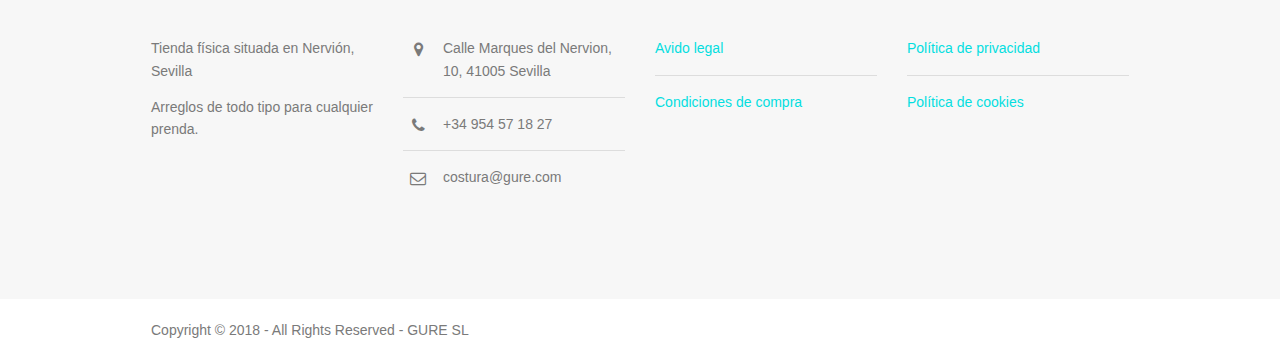
<file: pages/cuero.html>
<!DOCTYPE html>
<html lang="es">
<!-- To declare your language - read more here: https://www.w3.org/International/questions/qa-html-language-declarations -->
<head>
<title>GURE SL Pantalones</title>
<meta charset="utf-8">
<meta name="viewport" content="width=device-width, initial-scale=1.0, maximum-scale=1.0, user-scalable=no">
<link  rel="icon"   href="../images/demo/favicon.png" type="image/png" />
<link href="../layout/styles/layout.css" rel="stylesheet" type="text/css" media="all">
</head>
<body id="top">
<!-- ################################################################################################ -->
<!-- ################################################################################################ -->
<!-- ################################################################################################ -->
<!-- Top Background Image Wrapper -->
<div class="bgded overlay light" style="background-image:url('../images/demo/fondo.jpg');"> 
  <!-- ################################################################################################ -->
  <div class="wrapper row0">
    <div id="topbar" class="hoc clear"> 
      <!-- ################################################################################################ -->
      <div class="fl_left"> 
        <!-- ################################################################################################ -->
        <ul class="nospace">
          <li><i class="fa fa-phone"></i> +34 954 57 18 27</li>
          <li><i class="fa fa-envelope-o"></i>costura@gure.com</li>
        </ul>
        <!-- ################################################################################################ -->
      </div>
      <!-- ################################################################################################ -->
    </div>
  </div>
  <!-- ################################################################################################ -->
  <!-- ################################################################################################ -->
  <!-- ################################################################################################ -->
  <div class="wrapper row1">
    <header id="header" class="hoc clear"> 
      <!-- ################################################################################################ -->
      <div id="logo" class="fl_left">
        <h1><a href="../index.html">GURE SL</a></h1>
      </div>
      <nav id="mainav" class="fl_right">
        <ul class="clear">
          <li><a href="../index.html">INICIO</a></li>
          <li><a class="drop" href="#">Arreglos</a>
            <ul>
              <li><a href="../pages/Pantalos.html">Pantalones</a></li>
              <li><a href="../pages/Americanas.html">Americanas o Chaqué</a></li>
              <li><a href="../pages/cuero.html">Cuero y Similares</a></li>
            </ul>
          </li>
          <li><a href="../pages/conocenos.html">Conócenos</a></li>
          <li><a href="../pages/contacta.html">Contacta</a></li>
        </ul>
      </nav>
      <!-- ################################################################################################ -->
    </header>
  </div>
  <!-- ################################################################################################ -->
  <!-- ################################################################################################ -->
  <!-- ################################################################################################ -->
  <div id="breadcrumb" class="hoc clear"> 
    <!-- ################################################################################################ -->
    <ul>
      <li><a href="../index.html">ARREGLOS</a></li>
      <li>CUERO Y SIMILARES</li>
    </ul>
    <!-- ################################################################################################ -->
  </div>
  <!-- ################################################################################################ -->
</div>
<!-- End Top Background Image Wrapper -->
<!-- ################################################################################################ -->
<!-- ################################################################################################ -->
<!-- ################################################################################################ -->
<div class="wrapper row3">
  <main class="hoc container clear"> 
    <!-- main body -->
    <!-- ################################################################################################ -->
    <div class="content"> 
      <!-- ################################################################################################ -->
      <div id="gallery">
        <figure>
          <header class="heading">Arreglos Cuero y Similares</header>
          <br>
          <ul class="nospace clear">
            <li class="one_quarter first"><img src="../images/demo/cuero/Cuero-acortar-bajo-1.jpg" alt=""><h6 class="heading"><br>Acortar bajo pantalón de cuero, ante y tipo barbour</p></li>
            <li class="one_quarter"><img src="../images/demo/cuero/Cuero-acortar-bajo.jpg" alt=""><h6 class="heading"><br>Acortar bajos de cuero, ante y tipo barbour</p></li>
            <li class="one_quarter"><img src="../images/demo/cuero/Cuero-estrechar-costado.jpg" alt=""><h6 class="heading"><br>Estrechar costados de cuero, ante y tipo barbour</p></li>
            <li class="one_quarter"><img src="../images/demo/cuero/Cuero-estrechar-hombros.jpg" alt=""><h6 class="heading"><br>Estrechar hombros de cuero, ante y tipo barbour</p></li>
            <li class="one_quarter first"><img src="../images/demo/cuero/Cuero-pantalon-cambiar-cremallera.jpg" alt=""><h6 class="heading"><br>Cambiar cremallera de pantalón de cuero, ante y tipo barbour</p></li>
            <li class="one_quarter"><img src="../images/demo/cuero/Cuero-pantalon-estrechar-cadera.jpg" alt=""><h6 class="heading"><br>Estrechar caderas de pantalón de cuero, ante y tipo barbour</p></li>
            <li class="one_quarter"><img src="../images/demo/cuero/Estrechar-mangas-de-cuero-ante-y-tipo-barbour.jpg" alt=""><h6 class="heading"><br>Estrechar mangas de cuero, ante y tipo barbour</p></li>
          </ul>
      </div>
      <!-- ################################################################################################ -->
      <!-- ################################################################################################ -->
      <!-- ################################################################################################ -->
    </div>
    <!-- ################################################################################################ -->
    <!-- / main body -->
    <div class="clear"></div>
  </main>
</div>
<!-- ################################################################################################ -->
<!-- ################################################################################################ -->
<!-- ################################################################################################ -->
<!-- ################################################################################################ -->
<!-- ################################################################################################ -->
<!-- ################################################################################################ -->
<div class="wrapper row4">
  <footer id="footer" class="hoc clear"> 
    <!-- ################################################################################################ -->
    <article class="one_quarter first">
      <h6 class="heading">Nosotros</h6>
      <p>Tienda física situada en Nervión, Sevilla</p>
      <p>Arreglos de todo tipo para cualquier prenda.</p>
    </article>
    <div class="one_quarter">
      <h6 class="heading">Localízanos</h6>
      <ul class="nospace btmspace-30 linklist contact">
        <li><i class="fa fa-map-marker"></i>
          <address>
          Calle Marques del Nervion, 10, 41005 Sevilla
          </address>
        </li>
        <li><i class="fa fa-phone"></i> +34 954 57 18 27</li>
        <li><i class="fa fa-envelope-o"></i> costura@gure.com</li>
      </ul>
    </div>
    <div class="one_quarter">
      <h6 class="heading">Terminos</h6>
      <ul class="nospace linklist">
        <li><a href="#">Avido legal</a></li>
        <li><a href="#">Condiciones de compra</a></li>
      </ul>
    </div>
    <div class="one_quarter">
      <h6 class="heading">Políticas</h6>
      <ul class="nospace linklist">
        <li><a href="#">Política de privacidad</a></li>
        <li><a href="#">Política de cookies</a></li>
      </ul>
    </div>
    <!-- ################################################################################################ -->
  </footer>
</div>
<!-- ################################################################################################ -->
<!-- ################################################################################################ -->
<!-- ################################################################################################ -->
<div class="wrapper row5">
  <div id="copyright" class="hoc clear"> 
    <!-- ################################################################################################ -->
    <p class="fl_left">Copyright &copy; 2018 - All Rights Reserved - <a href="#">GURE SL</a></p>
    <!-- ################################################################################################ -->
  </div>
</div>
<!-- ################################################################################################ -->
<!-- ################################################################################################ -->
<!-- ################################################################################################ -->
<a id="backtotop" href="#top"><i class="fa fa-chevron-up"></i></a>
<!-- JAVASCRIPTS -->
<script src="../layout/scripts/jquery.min.js"></script>
<script src="../layout/scripts/jquery.backtotop.js"></script>
<script src="../layout/scripts/jquery.mobilemenu.js"></script>
</body>
</html>
</file>
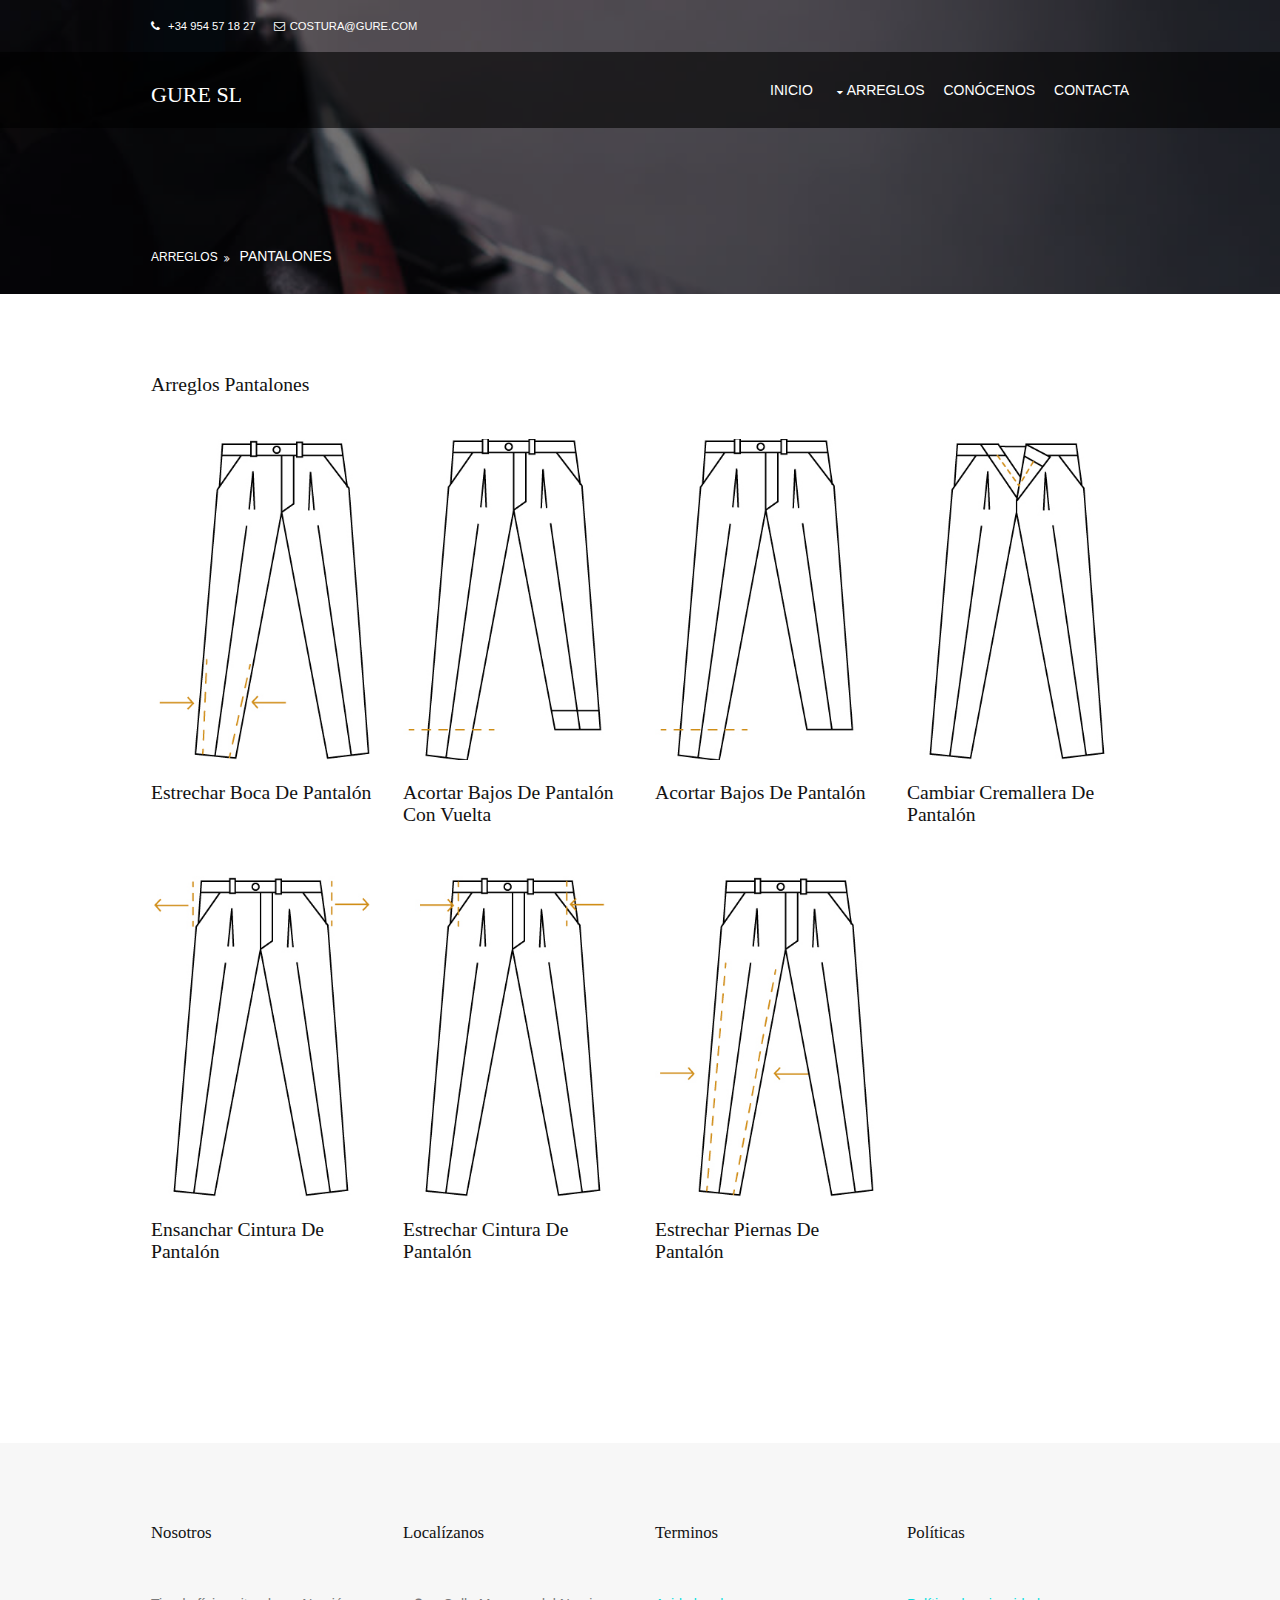
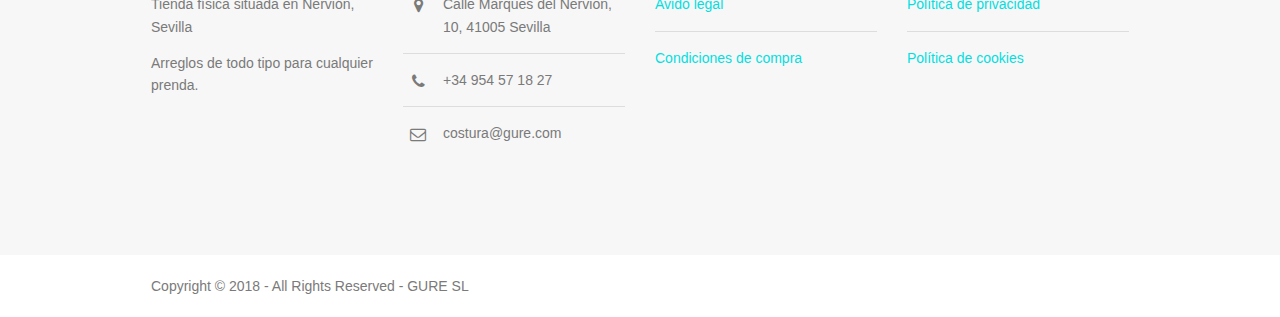
<file: pages/Pantalos.html>
<!DOCTYPE html>
<html lang="es">
<!-- To declare your language - read more here: https://www.w3.org/International/questions/qa-html-language-declarations -->
<head>
<title>GURE SL Pantalones</title>
<meta charset="utf-8">
<meta name="viewport" content="width=device-width, initial-scale=1.0, maximum-scale=1.0, user-scalable=no">
<link  rel="icon"   href="../images/demo/favicon.png" type="image/png" />
<link href="../layout/styles/layout.css" rel="stylesheet" type="text/css" media="all">
</head>
<body id="top">
<!-- ################################################################################################ -->
<!-- ################################################################################################ -->
<!-- ################################################################################################ -->
<!-- Top Background Image Wrapper -->
<div class="bgded overlay light" style="background-image:url('../images/demo/fondo.jpg');"> 
  <!-- ################################################################################################ -->
  <div class="wrapper row0">
    <div id="topbar" class="hoc clear"> 
      <!-- ################################################################################################ -->
      <div class="fl_left"> 
        <!-- ################################################################################################ -->
        <ul class="nospace">
          <li><i class="fa fa-phone"></i> +34 954 57 18 27</li>
          <li><i class="fa fa-envelope-o"></i>costura@gure.com</li>
        </ul>
        <!-- ################################################################################################ -->
      </div>
      <!-- ################################################################################################ -->
    </div>
  </div>
  <!-- ################################################################################################ -->
  <!-- ################################################################################################ -->
  <!-- ################################################################################################ -->
  <div class="wrapper row1">
    <header id="header" class="hoc clear"> 
      <!-- ################################################################################################ -->
      <div id="logo" class="fl_left">
        <h1><a href="../index.html">GURE SL</a></h1>
      </div>
      <nav id="mainav" class="fl_right">
        <ul class="clear">
          <li><a href="../index.html">INICIO</a></li>
          <li><a class="drop" href="#">Arreglos</a>
            <ul>
              <li><a href="../pages/Pantalos.html">Pantalones</a></li>
              <li><a href="../pages/Americanas.html">Americanas o Chaqué</a></li>
              <li><a href="../pages/cuero.html">Cuero y Similares</a></li>
            </ul>
          </li>
          <li><a href="../pages/conocenos.html">Conócenos</a></li>
          <li><a href="../pages/contacta.html">Contacta</a></li>
        </ul>
      </nav>
      <!-- ################################################################################################ -->
    </header>
  </div>
  <!-- ################################################################################################ -->
  <!-- ################################################################################################ -->
  <!-- ################################################################################################ -->
  <div id="breadcrumb" class="hoc clear"> 
    <!-- ################################################################################################ -->
    <ul>
      <li><a href="../index.html">ARREGLOS</a></li>
      <li>PANTALONES</li>
    </ul>
    <!-- ################################################################################################ -->
  </div>
  <!-- ################################################################################################ -->
</div>
<!-- End Top Background Image Wrapper -->
<!-- ################################################################################################ -->
<!-- ################################################################################################ -->
<!-- ################################################################################################ -->
<div class="wrapper row3">
  <main class="hoc container clear"> 
    <!-- main body -->
    <!-- ################################################################################################ -->
    <div class="content"> 
      <!-- ################################################################################################ -->
      <div id="gallery">
        <figure>
          <header class="heading">Arreglos Pantalones</header>
          <br>
          <ul class="nospace clear">
            <li class="one_quarter first"><img src="../images/demo/pantalones/estrechar-boca-pantalon.jpg" alt=""><h6 class="heading"><br>Estrechar boca de pantalón</p></li>
            <li class="one_quarter"><img src="../images/demo/pantalones/Pantalon-bajo-con-vuelta-1.jpg" alt=""><h6 class="heading"><br>Acortar bajos de pantalón con vuelta</p></li>
            <li class="one_quarter"><img src="../images/demo/pantalones/Pantalon-bajo.jpg" alt=""><h6 class="heading"><br>Acortar bajos de pantalón</p></li>
            <li class="one_quarter"><img src="../images/demo/pantalones/Pantalon-cambiar-cremallera.jpg" alt=""><h6 class="heading"><br>Cambiar cremallera de pantalón</p></li>
            <li class="one_quarter first"><img src="../images/demo/pantalones/Pantalon-ensanchar-cintura.jpg" alt=""><h6 class="heading"><br>Ensanchar cintura de pantalón</p></li>
            <li class="one_quarter"><img src="../images/demo/pantalones/Pantalon-estrechar-cintura-1.jpg" alt=""><h6 class="heading"><br>Estrechar cintura de pantalón</p></li>
            <li class="one_quarter"><img src="../images/demo/pantalones/Pantalon-estrechar-pierna-1.jpg" alt=""><h6 class="heading"><br>Estrechar piernas de pantalón</p></li>
          </ul>
      </div>
      <!-- ################################################################################################ -->
      <!-- ################################################################################################ -->
      <!-- ################################################################################################ -->
    </div>
    <!-- ################################################################################################ -->
    <!-- / main body -->
    <div class="clear"></div>
  </main>
</div>
<!-- ################################################################################################ -->
<!-- ################################################################################################ -->
<!-- ################################################################################################ -->
<!-- ################################################################################################ -->
<!-- ################################################################################################ -->
<!-- ################################################################################################ -->
<div class="wrapper row4">
  <footer id="footer" class="hoc clear"> 
    <!-- ################################################################################################ -->
    <article class="one_quarter first">
      <h6 class="heading">Nosotros</h6>
      <p>Tienda física situada en Nervión, Sevilla</p>
      <p>Arreglos de todo tipo para cualquier prenda.</p>
    </article>
    <div class="one_quarter">
      <h6 class="heading">Localízanos</h6>
      <ul class="nospace btmspace-30 linklist contact">
        <li><i class="fa fa-map-marker"></i>
          <address>
          Calle Marques del Nervion, 10, 41005 Sevilla
          </address>
        </li>
        <li><i class="fa fa-phone"></i> +34 954 57 18 27</li>
        <li><i class="fa fa-envelope-o"></i> costura@gure.com</li>
      </ul>
    </div>
    <div class="one_quarter">
      <h6 class="heading">Terminos</h6>
      <ul class="nospace linklist">
        <li><a href="#">Avido legal</a></li>
        <li><a href="#">Condiciones de compra</a></li>
      </ul>
    </div>
    <div class="one_quarter">
      <h6 class="heading">Políticas</h6>
      <ul class="nospace linklist">
        <li><a href="#">Política de privacidad</a></li>
        <li><a href="#">Política de cookies</a></li>
      </ul>
    </div>
    <!-- ################################################################################################ -->
  </footer>
</div>
<!-- ################################################################################################ -->
<!-- ################################################################################################ -->
<!-- ################################################################################################ -->
<div class="wrapper row5">
  <div id="copyright" class="hoc clear"> 
    <!-- ################################################################################################ -->
    <p class="fl_left">Copyright &copy; 2018 - All Rights Reserved - <a href="#">GURE SL</a></p>
    <!-- ################################################################################################ -->
  </div>
</div>
<!-- ################################################################################################ -->
<!-- ################################################################################################ -->
<!-- ################################################################################################ -->
<a id="backtotop" href="#top"><i class="fa fa-chevron-up"></i></a>
<!-- JAVASCRIPTS -->
<script src="../layout/scripts/jquery.min.js"></script>
<script src="../layout/scripts/jquery.backtotop.js"></script>
<script src="../layout/scripts/jquery.mobilemenu.js"></script>
</body>
</html>
</file>
<file: layout/styles/layout.css>
@charset "utf-8";
/*
Template Name: Oleald
Author: <a href="https://www.os-templates.com/">OS Templates</a>
Author URI: https://www.os-templates.com/
Licence: Free to use under our free template licence terms
Licence URI: https://www.os-templates.com/template-terms
File: Layout CSS
*/

@import url("font-awesome.min.css");
@import url("framework.css");

/* Rows
--------------------------------------------------------------------------------------------------------------- */
.row0, .row0 a{}
.row1, .row1 a{}
.row2, .row2 a{}
.row3, .row3 a{}
.row4, .row4 a{}
.row5, .row5 a{}


/* Top Bar
--------------------------------------------------------------------------------------------------------------- */
#topbar{padding:15px 0; font-size:.8rem; text-transform:uppercase;}

#topbar *{margin:0;}
#topbar ul li{display:inline-block; margin-right:15px;}
#topbar ul li:last-child{margin-right:0; padding-right:0; border-right:none;}
#topbar i{line-height:normal;}
#topbar > div:first-of-type ul li i{margin-right:5px;}


/* Header
--------------------------------------------------------------------------------------------------------------- */
#header{}

#header #logo{margin:30px 0 0 0;}
#header #logo h1{margin:0; padding:0; font-size:22px;}


/* Page Intro
--------------------------------------------------------------------------------------------------------------- */
#pageintro{padding:250px 0;}

#pageintro article{display:block; max-width:75%;}
#pageintro .heading{margin-bottom:50px; font-size:3rem;}
#pageintro p{font-size:1.1rem; line-height:2;}
#pageintro footer{margin-top:50px;}


/* Content Area
--------------------------------------------------------------------------------------------------------------- */
.container{padding:80px 0;}

/* Content */
.container .content{}

.sectiontitle{display:block; max-width:55%; margin:0 auto 80px; text-align:center;}
.sectiontitle *{margin:0;}

.excerpt{}
.excerpt article{max-width:320px;}
.excerpt > article:last-child{margin-bottom:0;}/* Used when elements stack in smaller viewports */
.excerpt .meta li{display:inline-block; font-size:.8rem;}
.excerpt .meta li::after{margin-left:5px; content:"|";}
.excerpt .meta li:last-child::after{margin:0; content:"";}

.overview{margin-bottom:80px;}
.overview > li{margin-bottom:50px;}
.overview > li:nth-last-child(-n+3){margin-bottom:0;}/* Removes bottom margin from the last three items - margin is restored in the media queries when items stack */
.overview > li:nth-child(3n+1){margin-left:0; clear:left;}/* Removes the need to add class="first" */
.overview article{display:block; position:relative; padding:0 0 0 70px;}
.overview article *{margin:0; padding:0;}
.overview article i{display:inline-block; position:absolute; top:0; left:0; width:50px; overflow:hidden; line-height:1; font-size:36px;}
.overview article .heading, .overview article p{margin-bottom:20px;}

.testimonials li:last-child{margin-bottom:0;}/* Used when elements stack in smaller viewports */
.testimonials blockquote{margin-bottom:30px; padding:20px;}
.testimonials blockquote::before{top:10px; left:10px; font-size:32px; line-height:32px;}
.testimonials blockquote::after{display:block; position:absolute; bottom:-15px; left:50%; margin-left:-15px; width:0; height:0; content:""; border:15px solid transparent; border-bottom:none;}
.testimonials figure{text-align:center;}
.testimonials figure *{margin:0; line-height:1;}
.testimonials figure img{margin:0 0 15px 0;}
.testimonials figcaption .heading{font-size:1.2rem; font-weight:700;}
.testimonials figcaption em{font-size:.8rem;}

/* Comments */
#comments ul{margin:0 0 40px 0; padding:0; list-style:none;}
#comments li{margin:0 0 10px 0; padding:15px;}
#comments .avatar{float:right; margin:0 0 10px 10px; padding:3px; border:1px solid;}
#comments address{font-weight:bold;}
#comments time{font-size:smaller;}
#comments .comcont{display:block; margin:0; padding:0;}
#comments .comcont p{margin:10px 5px 10px 0; padding:0;}

#comments form{display:block; width:100%;}
#comments input, #comments textarea{width:100%; padding:10px; border:1px solid;}
#comments textarea{overflow:auto;}
#comments div{margin-bottom:15px;}
#comments input[type="submit"], #comments input[type="reset"]{display:inline-block; width:auto; min-width:150px; margin:0; padding:8px 5px; cursor:pointer;}

/* Sidebar */
.container .sidebar{}

.sidebar .sdb_holder{margin-bottom:50px;}
.sidebar .sdb_holder:last-child{margin-bottom:0;}


/* Click to Action
--------------------------------------------------------------------------------------------------------------- */
.cta{padding:80px 0; text-align:center;}

.cta .sectiontitle{margin-bottom:50px;}
.cta form{max-width:80%; margin:0 auto; padding:0;}
.cta input{width:100%; padding:8px; border:1px solid;}
.cta button{display:inline-block; padding:8px 18px 10px; border:none; text-transform:uppercase; font-weight:700; cursor:pointer;}


/* Footer
--------------------------------------------------------------------------------------------------------------- */
#footer{padding:80px 0;}

#footer .heading{margin-bottom:50px; font-size:1.2rem;}

#footer .linklist li{display:block; margin-bottom:15px; padding:0 0 15px 0; border-bottom:1px solid;}
#footer .linklist li:last-child{margin:0; padding:0; border:none;}
#footer .linklist li::before, #footer .linklist li::after{display:table; content:"";}
#footer .linklist li, #footer .linklist li::after{clear:both;}

#footer .contact{}
#footer .contact.linklist li, #footer .contact.linklist li:last-child{position:relative; padding-left:40px;}
#footer .contact li *{margin:0; padding:0; line-height:1.6;}
#footer .contact li i{display:block; position:absolute; top:0; left:0; width:30px; font-size:16px; text-align:center;}


/* Copyright
--------------------------------------------------------------------------------------------------------------- */
#copyright{padding:20px 0;}
#copyright *{margin:0; padding:0;}


/* Transition Fade
This gives a smooth transition to "ALL" elements used in the layout - other than the navigation form used in mobile devices
If you don't want it to fade all elements, you have to list the ones you want to be faded individually
Delete it completely to stop fading
--------------------------------------------------------------------------------------------------------------- */
*, *::before, *::after{transition:all .3s ease-in-out;}
#mainav form *{transition:none !important;}


/* ------------------------------------------------------------------------------------------------------------ */
/* ------------------------------------------------------------------------------------------------------------ */
/* ------------------------------------------------------------------------------------------------------------ */
/* ------------------------------------------------------------------------------------------------------------ */
/* ------------------------------------------------------------------------------------------------------------ */


/* Navigation
--------------------------------------------------------------------------------------------------------------- */
nav ul, nav ol{margin:0; padding:0; list-style:none;}

#mainav, #breadcrumb, .sidebar nav{line-height:normal;}
#mainav .drop::after, #mainav li li .drop::after, #breadcrumb li a::after, .sidebar nav a::after{position:absolute; font-family:"FontAwesome"; font-size:10px; line-height:10px;}

/* Top Navigation */
#mainav{}
#mainav ul{text-transform:uppercase;}
#mainav ul ul{z-index:9999; position:absolute; width:180px; text-transform:none;}
#mainav ul ul ul{left:180px; top:0;}
#mainav li{display:inline-block; position:relative; margin:0 15px 0 0; padding:0;}
#mainav li:last-child{margin-right:0;}
#mainav li li{width:100%; margin:0;}
#mainav li a{display:block; padding:30px 0;}
#mainav li li a{border:solid; border-width:0 0 1px 0;}
#mainav .drop{padding-left:15px;}
#mainav li li a, #mainav li li .drop{display:block; margin:0; padding:10px 15px;}
#mainav .drop::after, #mainav li li .drop::after{content:"\f0d7";}
#mainav .drop::after{top:35px; left:5px;}
#mainav li li .drop::after{top:15px; left:5px;}
#mainav ul ul{visibility:hidden; opacity:0;}
#mainav ul li:hover > ul{visibility:visible; opacity:1;}

#mainav form{display:none; margin:0; padding:0;}
#mainav form select, #mainav form select option{display:block; cursor:pointer; outline:none;}
#mainav form select{width:100%; padding:5px; border:1px solid;}
#mainav form select option{margin:5px; padding:0; border:none;}

/* Breadcrumb */
#breadcrumb{padding:120px 0 30px;}
#breadcrumb ul{margin:0; padding:0; list-style:none; text-transform:uppercase;}
#breadcrumb li{display:inline-block; margin:0 6px 0 0; padding:0;}
#breadcrumb li a{display:block; position:relative; margin:0; padding:0 12px 0 0; font-size:12px;}
#breadcrumb li a::after{top:3px; right:0; content:"\f101";}
#breadcrumb li:last-child a{margin:0; padding:0;}
#breadcrumb li:last-child a::after{display:none;}
#breadcrumb .heading{margin:0; font-size:1.6rem;}

/* Sidebar Navigation */
.sidebar nav{display:block; width:100%;}
.sidebar nav li{margin:0 0 3px 0; padding:0;}
.sidebar nav a{display:block; position:relative; margin:0; padding:5px 10px 5px 15px; text-decoration:none; border:solid; border-width:0 0 1px 0;}
.sidebar nav a::after{top:9px; left:5px; content:"\f101";}
.sidebar nav ul ul a{padding-left:35px;}
.sidebar nav ul ul a::after{left:25px;}
.sidebar nav ul ul ul a{padding-left:55px;}
.sidebar nav ul ul ul a::after{left:45px;}

/* Pagination */
.pagination{display:block; width:100%; text-align:center; clear:both;}
.pagination li{display:inline-block; margin:0 2px 0 0;}
.pagination li:last-child{margin-right:0;}
.pagination a, .pagination strong{display:block; padding:8px 11px; border:1px solid; background-clip:padding-box; font-weight:normal;}

/* Back to Top */
#backtotop{z-index:999; display:inline-block; position:fixed; visibility:hidden; bottom:20px; right:20px; width:36px; height:36px; line-height:36px; font-size:16px; text-align:center; opacity:.2;}
#backtotop i{display:block; width:100%; height:100%; line-height:inherit;}
#backtotop.visible{visibility:visible; opacity:.5;}
#backtotop:hover{opacity:1;}


/* Tables
--------------------------------------------------------------------------------------------------------------- */
table, th, td{border:1px solid; border-collapse:collapse; vertical-align:top;}
table, th{table-layout:auto;}
table{width:100%; margin-bottom:15px;}
th, td{padding:5px 8px;}
td{border-width:0 1px;}


/* Gallery
--------------------------------------------------------------------------------------------------------------- */
#gallery{display:block; width:100%; margin-bottom:50px;}
#gallery figure figcaption{display:block; width:100%; clear:both;}
#gallery li{margin-bottom:30px;}


/* Font Awesome Social Icons
--------------------------------------------------------------------------------------------------------------- */
.faico{margin:0; padding:0; list-style:none;}
.faico li{display:inline-block; margin:8px 5px 0 0; padding:0; line-height:normal;}
.faico li:last-child{margin-right:0;}
.faico a{display:inline-block; width:36px; height:36px; line-height:36px; font-size:18px; text-align:center;}

.faico a{color:#FFFFFF; background-color:#000000;}
.faico a:hover{}

.faicon-dribble:hover{background-color:#EA4C89;}
.faicon-facebook:hover{background-color:#3B5998;}
.faicon-google-plus:hover{background-color:#DB4A39;}
.faicon-linkedin:hover{background-color:#0E76A8;}
.faicon-twitter:hover{background-color:#00ACEE;}
.faicon-vk:hover{background-color:#4E658E;}


/* ------------------------------------------------------------------------------------------------------------ */
/* ------------------------------------------------------------------------------------------------------------ */
/* ------------------------------------------------------------------------------------------------------------ */
/* ------------------------------------------------------------------------------------------------------------ */
/* ------------------------------------------------------------------------------------------------------------ */


/* Colours
--------------------------------------------------------------------------------------------------------------- */
body{color:#7A7A7A; background-color:#FFFFFF;}
a{color:#04DEE0;}
a:active, a:focus{background:transparent;}/* IE10 + 11 Bugfix - prevents grey background */
hr, .borderedbox{border-color:#D7D7D7;}
label span{color:#FF0000; background-color:inherit;}
input:focus, textarea:focus, *:required:focus{border-color:#04DEE0;}

.overlay{color:#FFFFFF; background-color:inherit;}
.overlay::after{color:inherit; background-color:rgba(0,0,0,.8);}
.overlay.light::after{background-color:rgba(0,0,0,.55);}

.btn, .btn.inverse:hover{color:#FFFFFF; background-color:#04DEE0; border-color:#04DEE0;}
.btn:hover, .btn.inverse{color:inherit; background-color:transparent; border-color:inherit;}

.imgover:hover::before{background:rgba(0,0,0,.55);}
.imgover, .imgover:hover::after{color:#FFFFFF;}


/* Rows */
.row0, .row0 a{color:#FFFFFF;}
.row1{color:#FFFFFF; background-color:rgba(0,0,0,.6);}
.row2{color:#FFFFFF; background-color:#222222;}
.row3{color:#7A7A7A; background-color:#FFFFFF;}
.row4{color:#7A7A7A; background-color:#F7F7F7;}
.row5, .row5 a{color:#7A7A7A; background-color:#FFFFFF;}

.row3 .heading, .row4 .heading{color:#121212;}


/* Top Bar */
#topbar ul li:first-child a{color:#04DEE0;}


/* Header */
#header #logo a{color:inherit;}


/* Page Intro */
#pageintro{color:#FFFFFF;}


/* Content Area */
.overview a{color:inherit;}
.overview article:hover a{color:#04DEE0;}

.testimonials blockquote{color:#474747; background-color:#FFFFFF;}
.testimonials blockquote::before{color:rgba(244,244,244,.8);/* #F4F4F4 */}
.testimonials blockquote::after{border-top-color:#FFFFFF;}


/* Click to Action */
.cta input{background-color:transparent; border-color:rgba(255,255,255,.2);}
.cta:hover input{color:#FFFFFF; border-color:rgba(255,255,255,1);}
.cta input:focus{border-color:#04DEE0;}
.cta button{color:#FFFFFF; background-color:#04DEE0;}
/* The following was requested from one of our users, it's the so-called "must have" cross-browser placeholder text colouring:
if your not worried about it, simply delete it, as the placeholder will take on the default preset colour, but it will be rendered differently in each browser */
.cta input[type="text"][placeholder]{color:#FFFFFF;}/* W3C */
.cta ::-webkit-input-placeholder{color:#FFFFFF;}/* Chrome */
.cta :-ms-input-placeholder{color:#FFFFFF;}/* IE 10+ */
.cta ::-moz-placeholder{color:#FFFFFF; opacity:1;}/* FF 19+ */
.cta :-moz-placeholder{color:#FFFFFF; opacity:1;}/* FF -19 */


/* Footer */
#footer hr, #footer .borderedbox, #footer .linklist li{border-color:rgba(0,0,0,.1);}


/* Navigation */
#mainav li a{color:inherit;}
#mainav .active a, #mainav a:hover, #mainav li:hover > a{color:#04DEE0; background-color:inherit;}
#mainav li li a, #mainav .active li a{color:#FFFFFF; background-color:rgba(0,0,0,.6); border-color:rgba(0,0,0,.3);}
#mainav li li:hover > a, #mainav .active .active > a{color:#FFFFFF; background-color:#04DEE0;}
#mainav form select{color:#FFFFFF; background-color:#000000; border-color:rgba(255,255,255,.3);}

#breadcrumb a{color:inherit; background-color:inherit;}
#breadcrumb li:last-child a{color:#04DEE0;}

.container .sidebar nav a{color:inherit; border-color:#D7D7D7;}
.container .sidebar nav a:hover{color:#04DEE0;}

.pagination a, .pagination strong{border-color:#D7D7D7;}
.pagination .current *{color:#FFFFFF; background-color:#04DEE0;}

#backtotop{color:#FFFFFF; background-color:#04DEE0;}


/* Tables + Comments */
table, th, td, #comments .avatar, #comments input, #comments textarea{border-color:#D7D7D7;}
#comments input:focus, #comments textarea:focus, #comments *:required:focus{border-color:#04DEE0;}
th{color:#FFFFFF; background-color:#373737;}
tr, #comments li, #comments input[type="submit"], #comments input[type="reset"]{color:inherit; background-color:#FBFBFB;}
tr:nth-child(even), #comments li:nth-child(even){color:inherit; background-color:#F7F7F7;}
table a, #comments a{background-color:inherit;}


/* ------------------------------------------------------------------------------------------------------------ */
/* ------------------------------------------------------------------------------------------------------------ */
/* ------------------------------------------------------------------------------------------------------------ */
/* ------------------------------------------------------------------------------------------------------------ */
/* ------------------------------------------------------------------------------------------------------------ */


/* Media Queries
--------------------------------------------------------------------------------------------------------------- */
@-ms-viewport{width:device-width;}


/* Max Wrapper Width - Laptop, Desktop etc.
--------------------------------------------------------------------------------------------------------------- */
@media screen and (min-width:978px){
	.hoc{max-width:978px;}
}


/* Mobile Devices
--------------------------------------------------------------------------------------------------------------- */
@media screen and (max-width:900px){
	.hoc{max-width:90%;}

	#topbar{}

	#header{padding:30px 0;}
	#header #logo{margin-top:3px;}

	#mainav{}
	#mainav ul{display:none;}
	#mainav form{display:block;}

	#breadcrumb{}

	.container{}
	#comments input[type="reset"]{margin-top:10px;}
	.pagination li{display:inline-block; margin:0 5px 5px 0;}

	#footer{}

	#copyright{}
	#copyright p:first-of-type{margin-bottom:10px;}
}


@media screen and (max-width:750px){
	.imgl, .imgr{display:inline-block; float:none; margin:0 0 10px 0;}
	.fl_left, .fl_right{display:block; float:none;}
	.group .group > *:last-child, .clear .clear > *:last-child, .clear .group > *:last-child, .group .clear > *:last-child{margin-bottom:0;}/* Experimental - Needs more testing in different situations, stops double margin when stacking */
	.one_half, .one_third, .two_third, .one_quarter, .two_quarter, .three_quarter{display:block; float:none; width:auto; margin:0 0 30px 0; padding:0;}

	#topbar{padding-top:15px; text-align:center;}
	#topbar > div:first-of-type ul{margin:0 0 15px 0;}

	#header{text-align:center;}
	#header #logo{margin:0 0 15px 0;}

	#pageintro article{max-width:none; text-align:left;}
	#pageintro .heading{font-size:2rem;}

	.sectiontitle{max-width:none;}

	.overview > li:nth-last-child(-n+3){margin-bottom:50px;}

	#footer{padding-bottom:50px;}/* Not required, just looks better */
}


@media screen and (max-width:450px){
	#topbar > div:first-of-type ul li{display:block; margin:0 0 2px 0;}
}


/* Other
--------------------------------------------------------------------------------------------------------------- */
@media screen and (max-width:650px){
	.scrollable{display:block; width:100%; margin:0 0 30px 0; padding:0 0 15px 0; overflow:auto; overflow-x:scroll;}
	.scrollable table{margin:0; padding:0; white-space:nowrap;}

	.inline li{display:block; margin-bottom:10px;}
	.pushright li{margin-right:0;}

	.font-x2{font-size:1.4rem;}
	.font-x3{font-size:1.6rem;}
}

.contenedor{
    position: relative;
    display: inline-block;
    text-align: center;
}
.texto-encima{
    position: absolute;
    top: 10px;
    left: 10px;
}
.centrado{
	margin-bottom:50px; 
	font-size:2rem;
	color:#000000;
    position: absolute;
    top: 50%;
    left: 50%;
    transform: translate(-50%, -50%);
}
</file>
